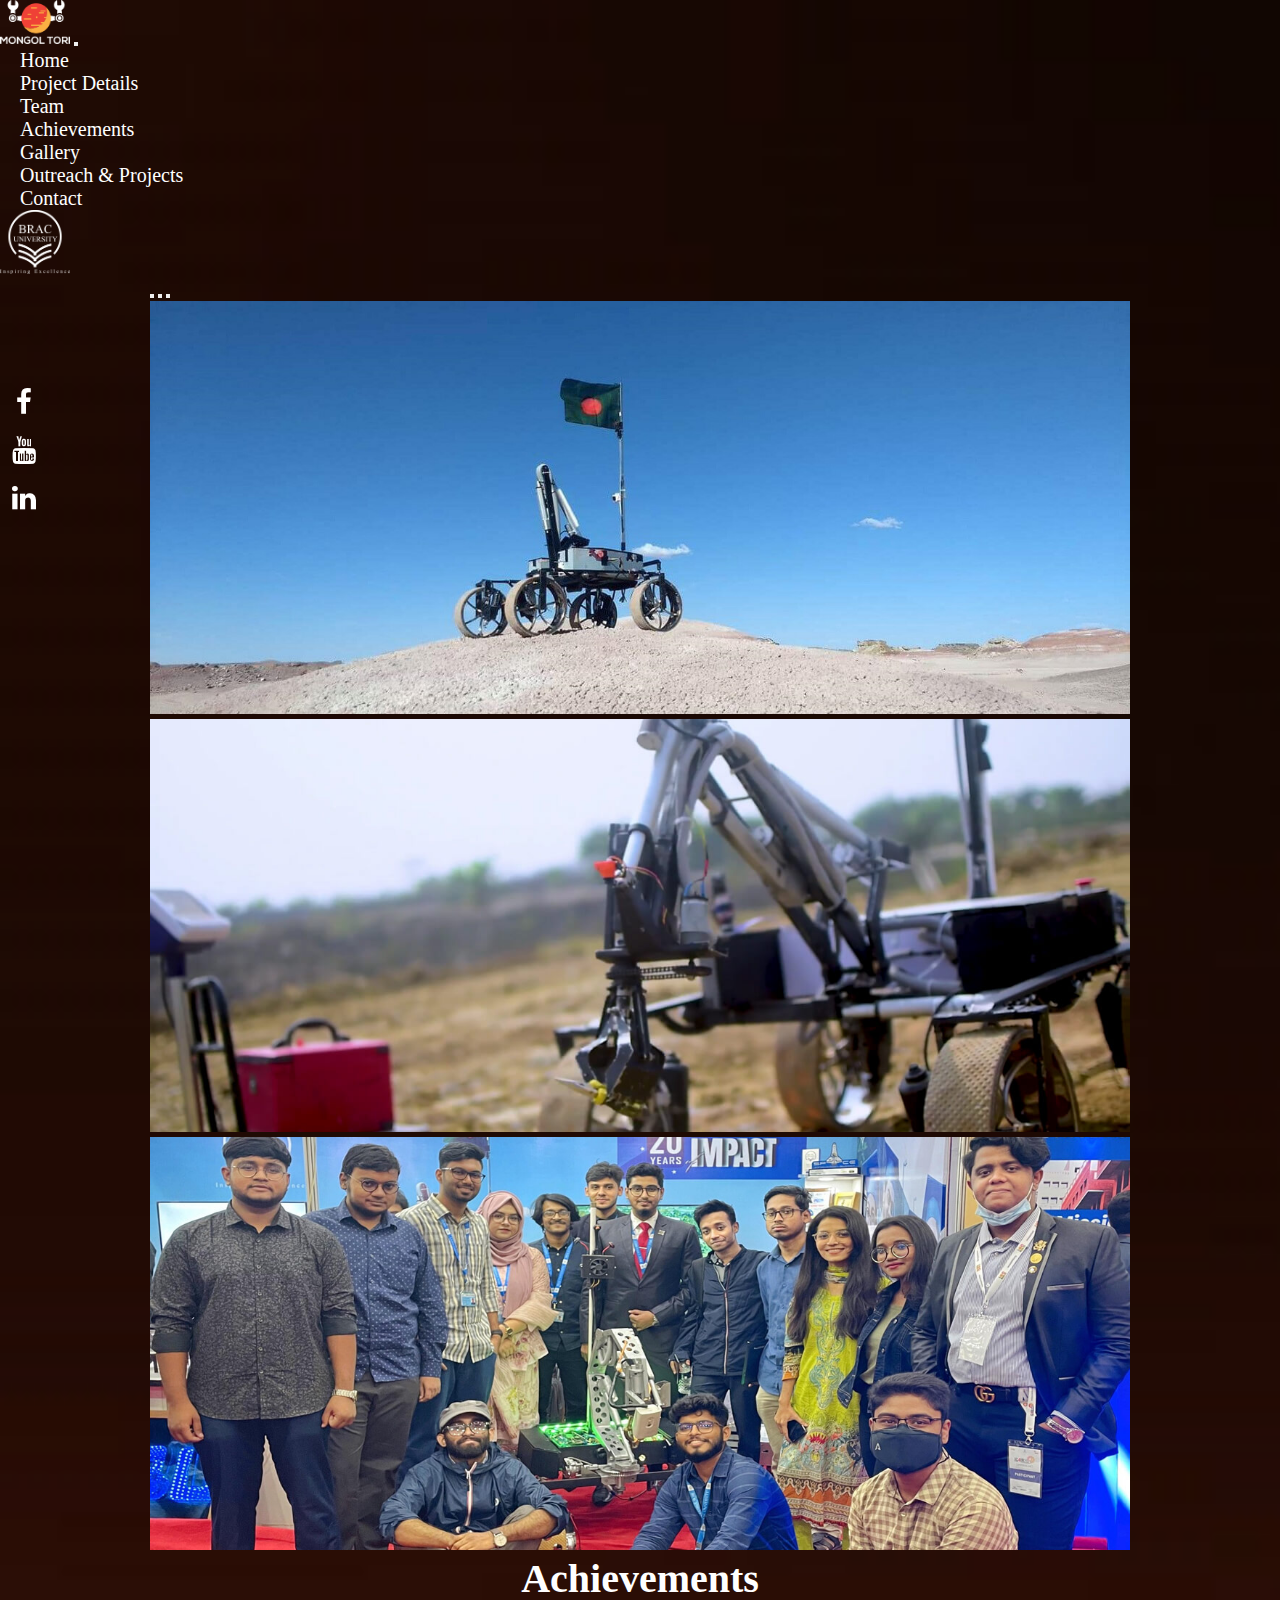
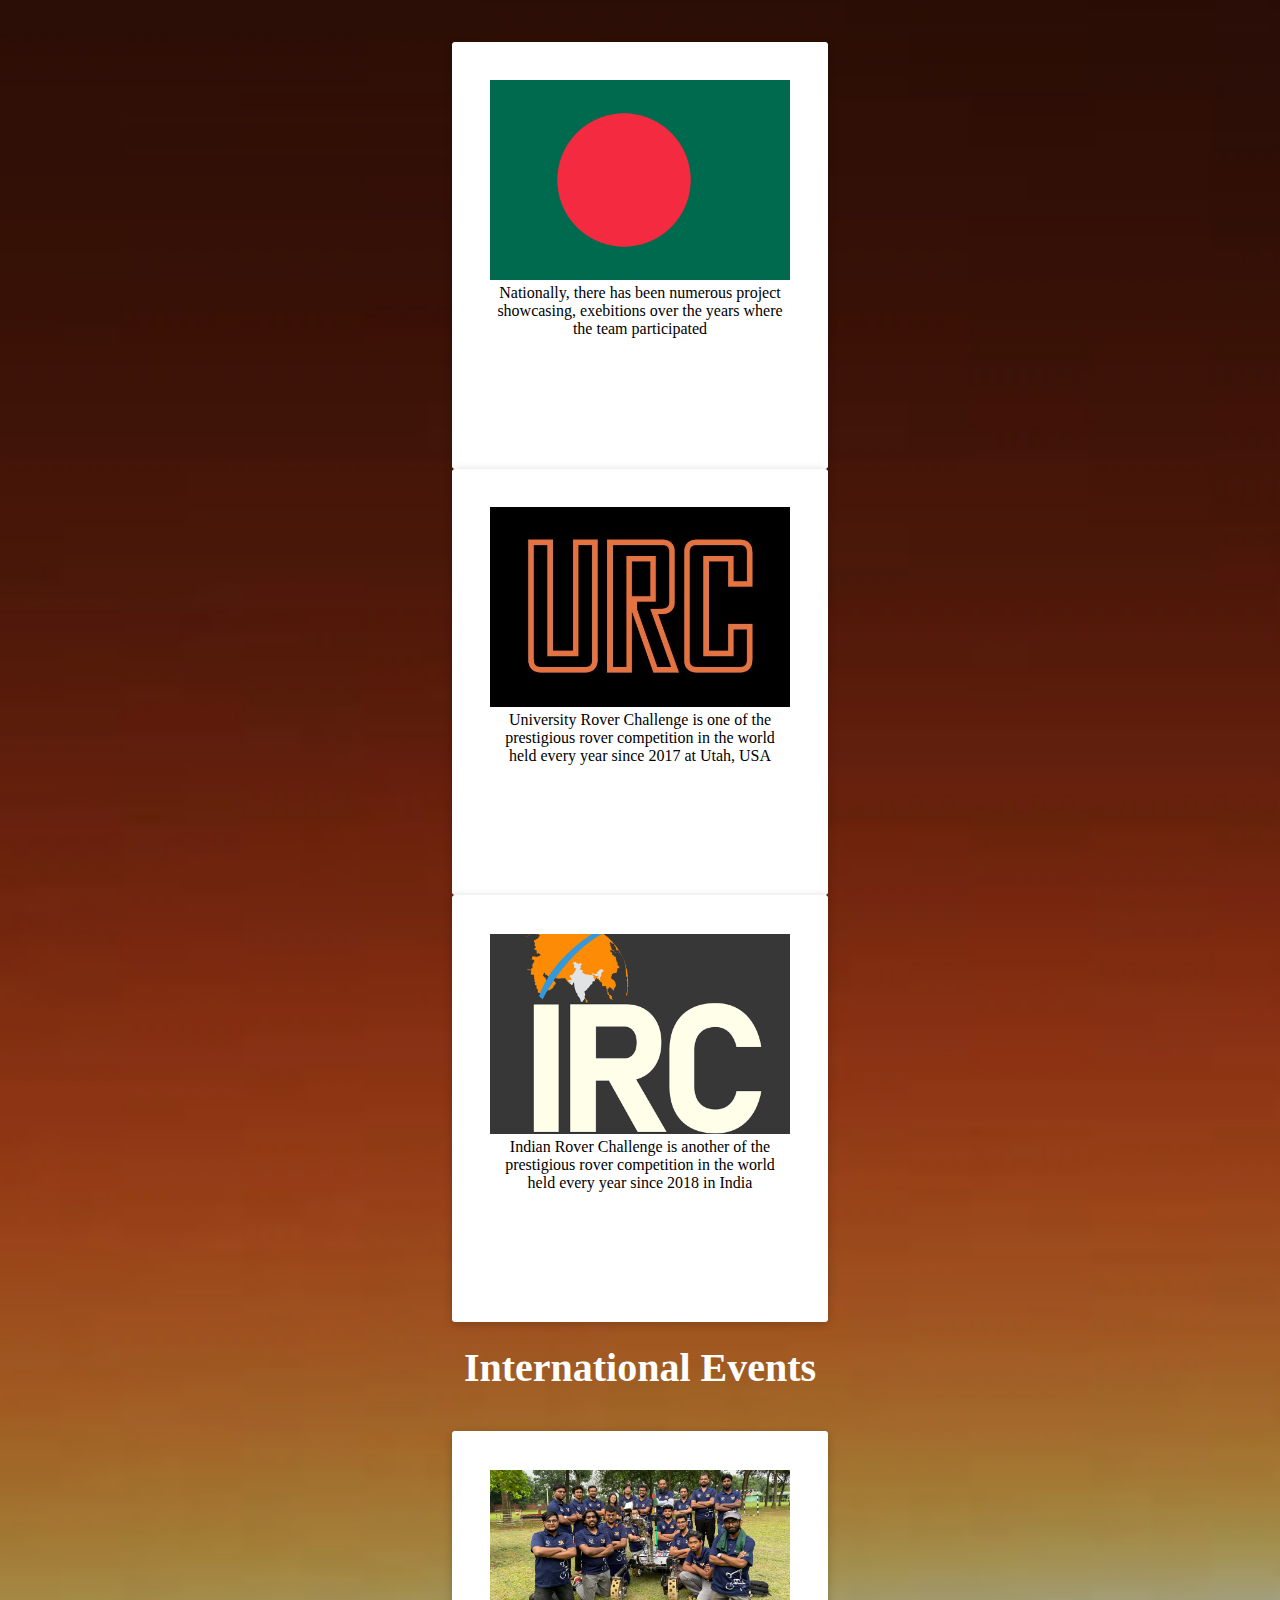
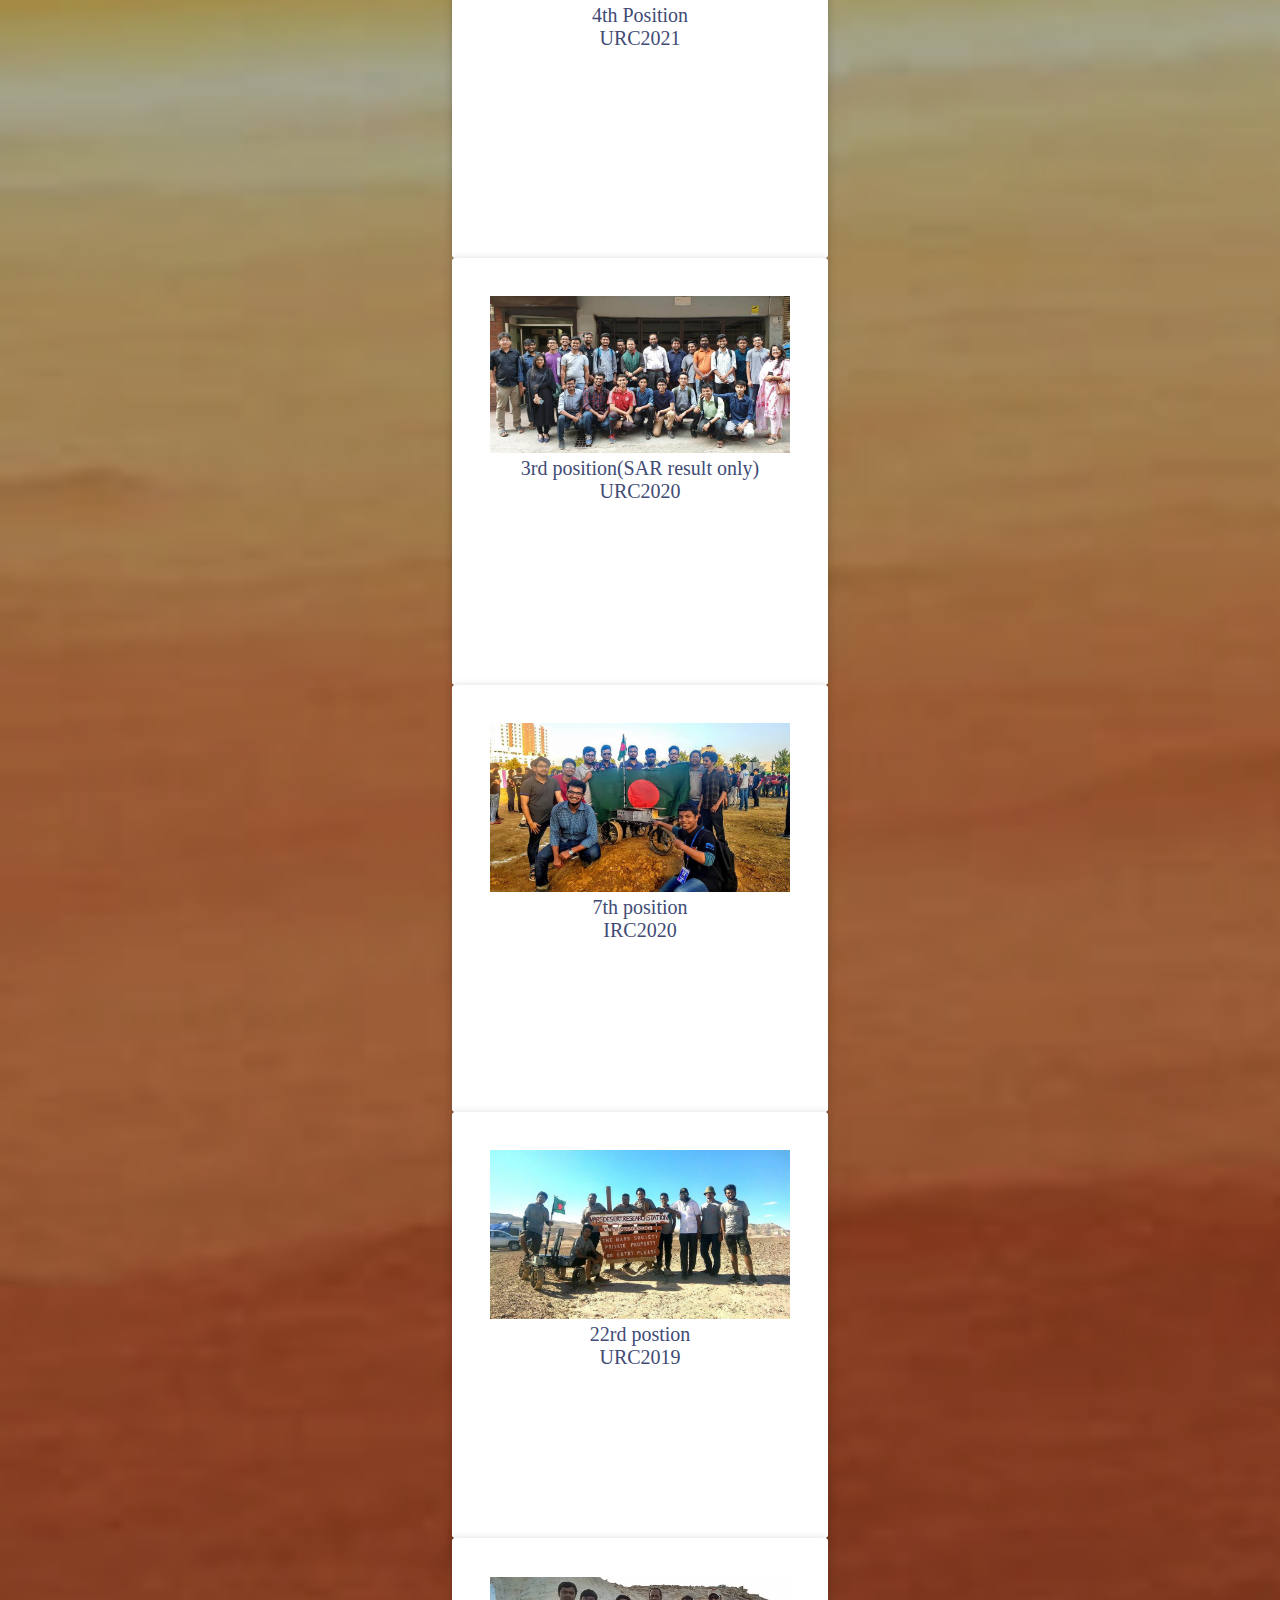
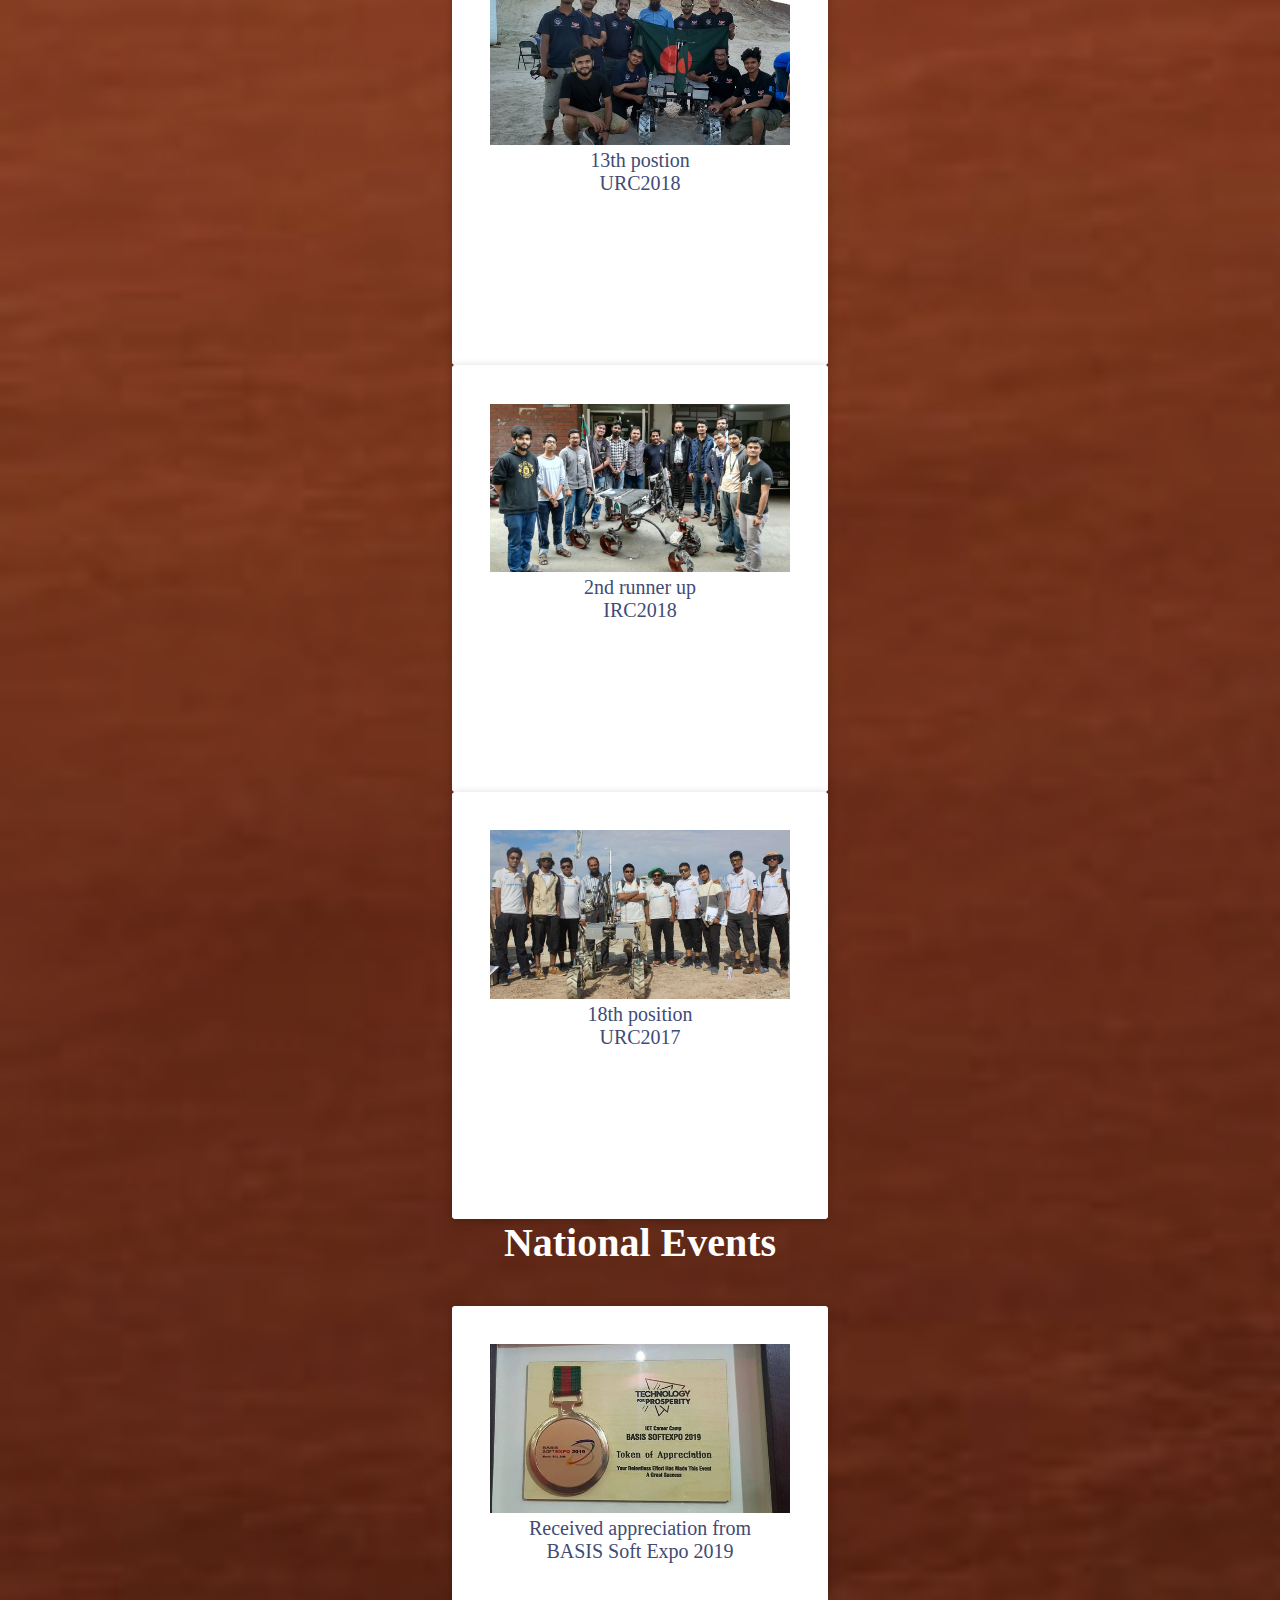
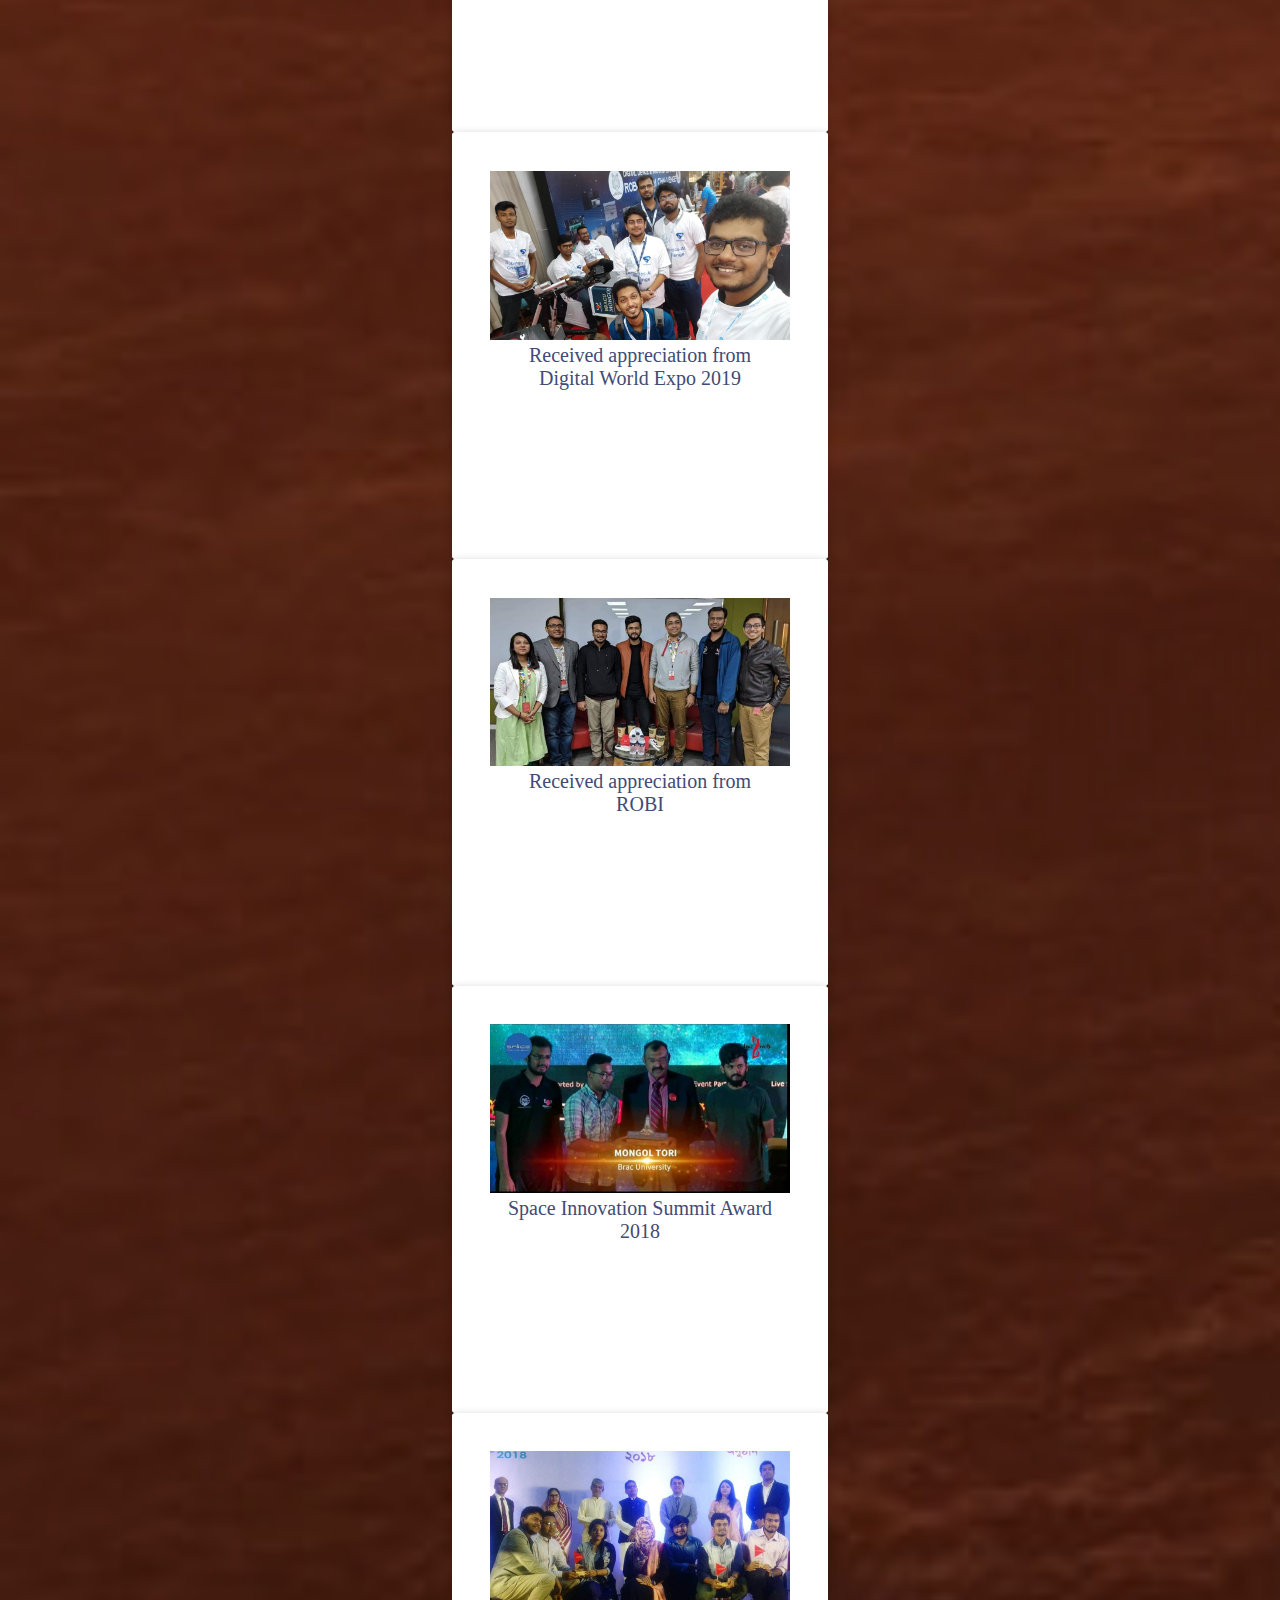
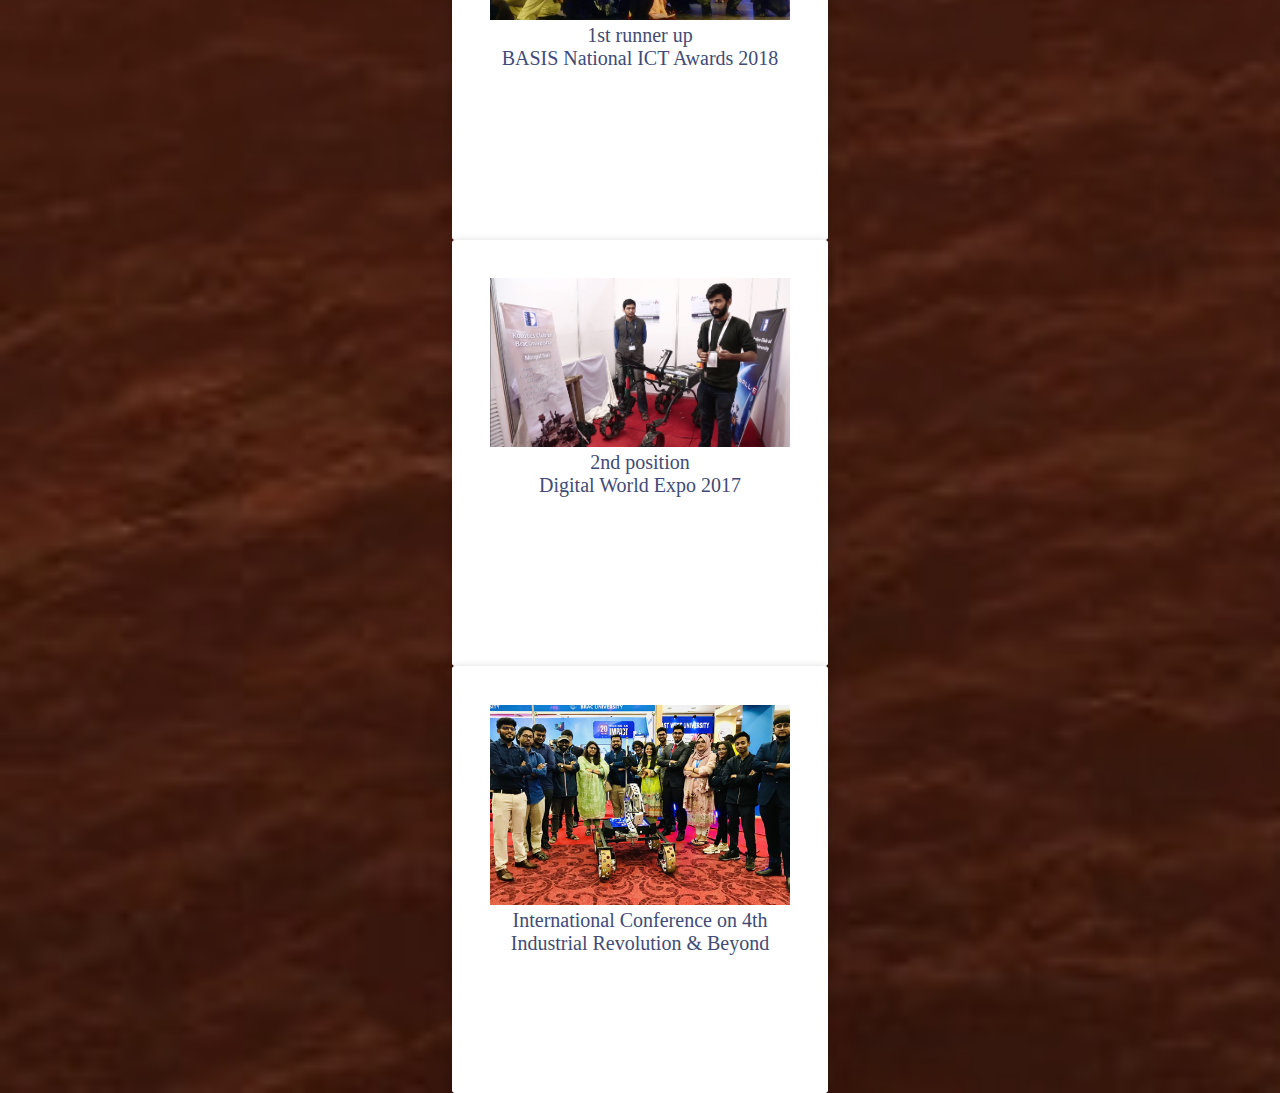
<file: Achivements.html>
<!DOCTYPE html>
<html lang="en">
<head>
    <meta charset="UTF-8">
    <meta http-equiv="X-UA-Compatible" content="IE=edge">
    <meta name="viewport" content="width=device-width, initial-scale=1.0">
    <link rel="icon" href="images/logo.jpg" type="image/png">
    <link rel="stylesheet" href="https://cdnjs.cloudflare.com/ajax/libs/font-awesome/4.7.0/css/font-awesome.min.css">
    <link href="https://cdn.jsdelivr.net/npm/bootstrap@5.1.3/dist/css/bootstrap.min.css" rel="stylesheet" integrity="sha384-1BmE4kWBq78iYhFldvKuhfTAU6auU8tT94WrHftjDbrCEXSU1oBoqyl2QvZ6jIW3" crossorigin="anonymous">
    <link rel="stylesheet" href="css/style.css">

    <title>Bracu Mongol Tori</title>
</head>
<body>
    <div class="wow">

        <!-- Header Part -->



<header>
    <!--nav bar-->
      
    <nav class="navbar navbar-expand-lg navbar-light bg">
      <div class="container">
        <a class="navbar-brand" href="index.html"><img src="images/Mtlogo.png" width="70px"></a>
        <button class="navbar-toggler" type="button" data-bs-toggle="collapse" data-bs-target="#navbarSupportedContent" aria-controls="navbarSupportedContent" aria-expanded="false" aria-label="Toggle navigation">
          <span class="navbar-toggler-icon"></span>
        </button>
        <div class="collapse navbar-collapse" id="navbarSupportedContent">
          <ul class="mx-auto navbar-nav me-auto mb-2 mb-lg-0">
              <li class="nav-item">
                  <a class="nav-link" href="index.html">Home</a>
              </li>
              <li class="nav-item">
                <a class="nav-link" href="project.html">Project Details</a>
              </li>
            <li class="nav-item">
              <a class="nav-link" href="team.html">Team</a>
            </li>
            <li class="nav-item">
              <a class="nav-link" href="Achivements.html">Achievements</a>
            </li>
            <li class="nav-item">
              <a class="nav-link" href="gallery.html">Gallery</a>
            </li>
            <li class="nav-item">
              <a class="nav-link" href="outreach.html">Outreach & Projects</a>
            </li>
            
            <li class="nav-item">
              <a class="nav-link" href="contact.html">Contact</a>
            </li>


          </ul>

        </div>
        <a class="navbar-brand d-lg-block d-none" href="#"><img src="images/bracu_logo - White.png" width="70px"></a>
      </div>
    </nav>
    </header>    

   </section>

   <section class="social">
    <ul id="floating-share-buttons">
      <li><a href="https://www.facebook.com/bracumongoltori" class="share-facebook"><i class="fa fa-facebook fa-2x" aria-hidden="true"></i></a></li>
      <li><a href="https://www.youtube.com/channel/UCc2N93zxSEi8roo1JZ_YVZg" class="share-youtube"><i class="fa fa-youtube fa-2x" aria-hidden="true"></i></a></li>
      <li><a href="https://www.linkedin.com/company/bracu-mongol-tori/" class="share-linkedin"><i class="fa fa-linkedin fa-2x" aria-hidden="true"></i></a></li>
      
    </ul>
  </section>









    <section class="Achievements">
      <div id="carouselExampleIndicators" class="carousel slide" data-bs-ride="carousel">
        <div class="carousel-indicators">
          <button type="button" data-bs-target="#carouselExampleIndicators" data-bs-slide-to="0" class="active" aria-current="true" aria-label="Slide 1"></button>
          <button type="button" data-bs-target="#carouselExampleIndicators" data-bs-slide-to="1" aria-label="Slide 2"></button>
          <button type="button" data-bs-target="#carouselExampleIndicators" data-bs-slide-to="2" aria-label="Slide 3"></button>
        </div>
        <div class="carousel-inner">
          <div class="carousel-item active">
            <img src="images/carouse2.jpg" class="d-block w-100" alt="Mongol tori">
          </div>
          <div class="carousel-item">
            <img src="images/carousel1.jpg" class="d-block w-100" alt="Mongol tori">
          </div>
          <div class="carousel-item">
            <img src="images/carouse4.jpg" class="d-block w-100" alt="Mongol tori">
          </div>
        </div>
       
      </div>
        
      </div>
    
    
    
    
    
    </section>

    
    <section class="event container mt-4">
        <div class="row">
          <h2 class="col-12 text-center p-3 heading" id="Achievements">Achievements</h2>
        </div>
        <div class="row mt-3">
          <div class="col-lg-4 col-md-4 col-sm-12">
            <div class="card h-100">
             
                <img src="images/National.png" class="card-img-top" alt="Bangladesh">
              
              <div class="card-body d-flex flex-column ">
                <p class="card-text">Nationally, there has been numerous project showcasing, exebitions over the years where the team participated</p>
              </div>
            </div>
          </div>
          <div class="col-lg-4 col-md-4 col-sm-12">
            <div class="card h-100">
              
                <img src="images/urc_logo.jpg" class="card-img-top" alt="URC">
              
              <div class="card-body d-flex flex-column ">
                <p class="card-text text-justify">University Rover Challenge is one of the prestigious rover competition in the world held every year since 2017 at Utah, USA</p>
              </div>
            </div>
          </div>
          <div class="col-lg-4 col-md-4 col-sm-12">
            <div class="card h-100">
              
                <img src="images/irc_logo.png" class="card-img-top" alt="IRC">
              
              <div class="card-body d-flex flex-column ">
                <p class="card-text text-justify">Indian Rover Challenge is another of the prestigious rover competition in the world held every year since 2018 in India</p>
              </div>
            </div>
          </div>
        </div>
        
        <!--urc-->  
        &nbsp &nbsp
        <section id="urc">
          <div class="row">
            <h2 class="col-12 text-center p-3 heading">International Events</h2>
            <center>
            <div class="col-lg-4 col-md-4 col-sm-6 mb-3">
              <div class="card h-100"> 
                
                  <img src="images/2021.jpg" class="card-img-top" alt="...">
                
                <div class="card-body d-flex flex-column ">
                  <h5 class="card-title text-center">4th Position<br>URC2021</h5>
                </div>
              </div>
            </div>
          </center>
          </div>
          <div class="row mt-3">
           
            <div class="col-lg-4 col-md-4 col-sm-6 mb-3">
              <div class="card h-100">
                
                  <img src="images/2020.jpg" class="card-img-top" alt="2020">
                
                <div class="card-body d-flex flex-column ">
                  <h5 class="card-title text-center">3rd position(SAR result only)<br>URC2020</h5>
                </div>
              </div>
            </div>
            
            <div class="col-lg-4 col-md-4 col-sm-6 mb-3">
              <div class="card h-100">
                
                  <img src="images/irc2020_7th.jpg" class="card-img-top" alt="IRC">
                
                <div class="card-body d-flex flex-column ">
                  <h5 class="card-title text-center">7th position<br>IRC2020</h5>
                </div>
              </div>
            </div>
            
            <div class="col-lg-4 col-md-4 col-sm-6 mb-3">
              <div class="card h-100">
                
                  <img src="images/mt_urc2019.jpg" class="card-img-top" alt="URC">
                
                <div class="card-body d-flex flex-column ">
                  <h5 class="card-title text-center">22rd postion<br>URC2019</h5>
                </div>
              </div>
            </div>
            
            <div class="col-lg-4 col-md-4 col-sm-6 mb-3">
              <div class="card h-100">
                
                  <img src="images/mt_urc2018.png" class="card-img-top" alt="URC2018">
                
                <div class="card-body d-flex flex-column ">
                  <h5 class="card-title text-center">13th postion<br>URC2018</h5>
                </div>
              </div>
            </div>
            
            <div class="col-lg-4 col-md-4 col-sm-6 mb-3">
              <div class="card h-100">
                
                  <img src="images/mt_irc2018.jpg" class="card-img-top" alt="IRC 2018">
                
                <div class="card-body d-flex flex-column ">
                  <h5 class="card-title text-center">2nd runner up<br>IRC2018</h5>
                </div>
              </div>
            </div>
  
          <div class="col-lg-4 col-md-4 col-sm-6 mb-3">
              <div class="card h-100">
                
                  <img src="images/mt_urc2017.jpg" class="card-img-top" alt="URC 2017">
                
                <div class="card-body d-flex flex-column ">
                  <h5 class="card-title text-center">18th position<br>URC2017</h5>
                </div>
              </div>
            </div>
          </div>
        </section> 
        
        <!--national-->
        <section id="national" class="mt-5" >
          <div class="row">
            <h2 class="col-12 text-center p-3 heading">National Events</h2>
          </div>
          <div class="row mt-3">
            
            <div class="col-lg-4 col-md-4 col-sm-6 mb-3">
              <div class="card h-100">
               
                  <img src="images/mt_national_basisEx.jpg" class="card-img-top" alt="Bangladesh">
                
                <div class="card-body d-flex flex-column ">
                  <h5 class="card-title text-center">Received appreciation from<br>BASIS Soft Expo 2019</h5>
                </div>
              </div>
            </div>
            <div class="col-lg-4 col-md-4 col-sm-6 mb-3">
              <div class="card h-100">
                
                  <img src="images/mt_national_digialEx.jpg" class="card-img-top" alt="Digital">
                
                <div class="card-body d-flex flex-column ">
                  <h5 class="card-title text-center">Received appreciation from<br>Digital World Expo 2019</h5>
                </div>
              </div>
            </div>
            <div class="col-lg-4 col-md-4 col-sm-6 mb-3">
              <div class="card h-100">
                
                  <img src="images/mt_national_robi.jpg" class="card-img-top" alt="Robi">
                
                <div class="card-body d-flex flex-column ">
                  <h5 class="card-title text-center">Received appreciation from<br>ROBI</h5>
                </div>
              </div>
            </div>
            <div class="col-lg-4 col-md-4 col-sm-6 mb-3">
              <div class="card h-100">
                
                  <img src="images/mt_national_space.jpg" class="card-img-top" alt="Space">
                
                <div class="card-body d-flex flex-column ">
                  <h5 class="card-title text-center">Space Innovation Summit Award 2018</h5>
                </div>
              </div>
            </div>
             <div class="col-lg-4 col-md-4 col-sm-6 mb-3">
              <div class="card h-100">
               
                  <img src="images/mt_national_basis.jpg" class="card-img-top" alt="Natonal">
                
                <div class="card-body d-flex flex-column ">
                  <h5 class="card-title text-center">1st runner up<br>BASIS National ICT Awards 2018</h5>
                </div>
              </div>
            </div>
            <div class="col-lg-4 col-md-4 col-sm-6 mb-3">
              <div class="card h-100">
                
                  <img src="images/mt_digital17.png" class="card-img-top" alt="mt_digital">
                
                <div class="card-body d-flex flex-column ">
                  <h5 class="card-title text-center">2nd position<br>Digital World Expo 2017</h5>
                </div>
              </div>
            </div>
          </div>
          <center>
          <div class="col-lg-4 col-md-4 col-sm-6 mb-3">
            <div class="card h-100">
              
                <img src="images/gallery6.jpg" class="card-img-top" alt="IC4IRB">
              
              <div class="card-body d-flex flex-column ">
                <h5 class="card-title text-center">International Conference on 4th Industrial Revolution & Beyond</h5>
              </center>
              </div>
            </div>
          </div>
        </div>
        </div>
        </section>  

        <!--footer-->
            
        <section class="footer">
         
        
        </div>
        
        
        
        </section>








        
      

          <script src="https://cdn.jsdelivr.net/npm/@popperjs/core@2.10.2/dist/umd/popper.min.js" integrity="sha384-7+zCNj/IqJ95wo16oMtfsKbZ9ccEh31eOz1HGyDuCQ6wgnyJNSYdrPa03rtR1zdB" crossorigin="anonymous"></script>
          <script src="https://cdn.jsdelivr.net/npm/bootstrap@5.1.3/dist/js/bootstrap.min.js" integrity="sha384-QJHtvGhmr9XOIpI6YVutG+2QOK9T+ZnN4kzFN1RtK3zEFEIsxhlmWl5/YESvpZ13" crossorigin="anonymous"></script>
<script src="js/myscript.js"></script>
</body>
</html>
</file>
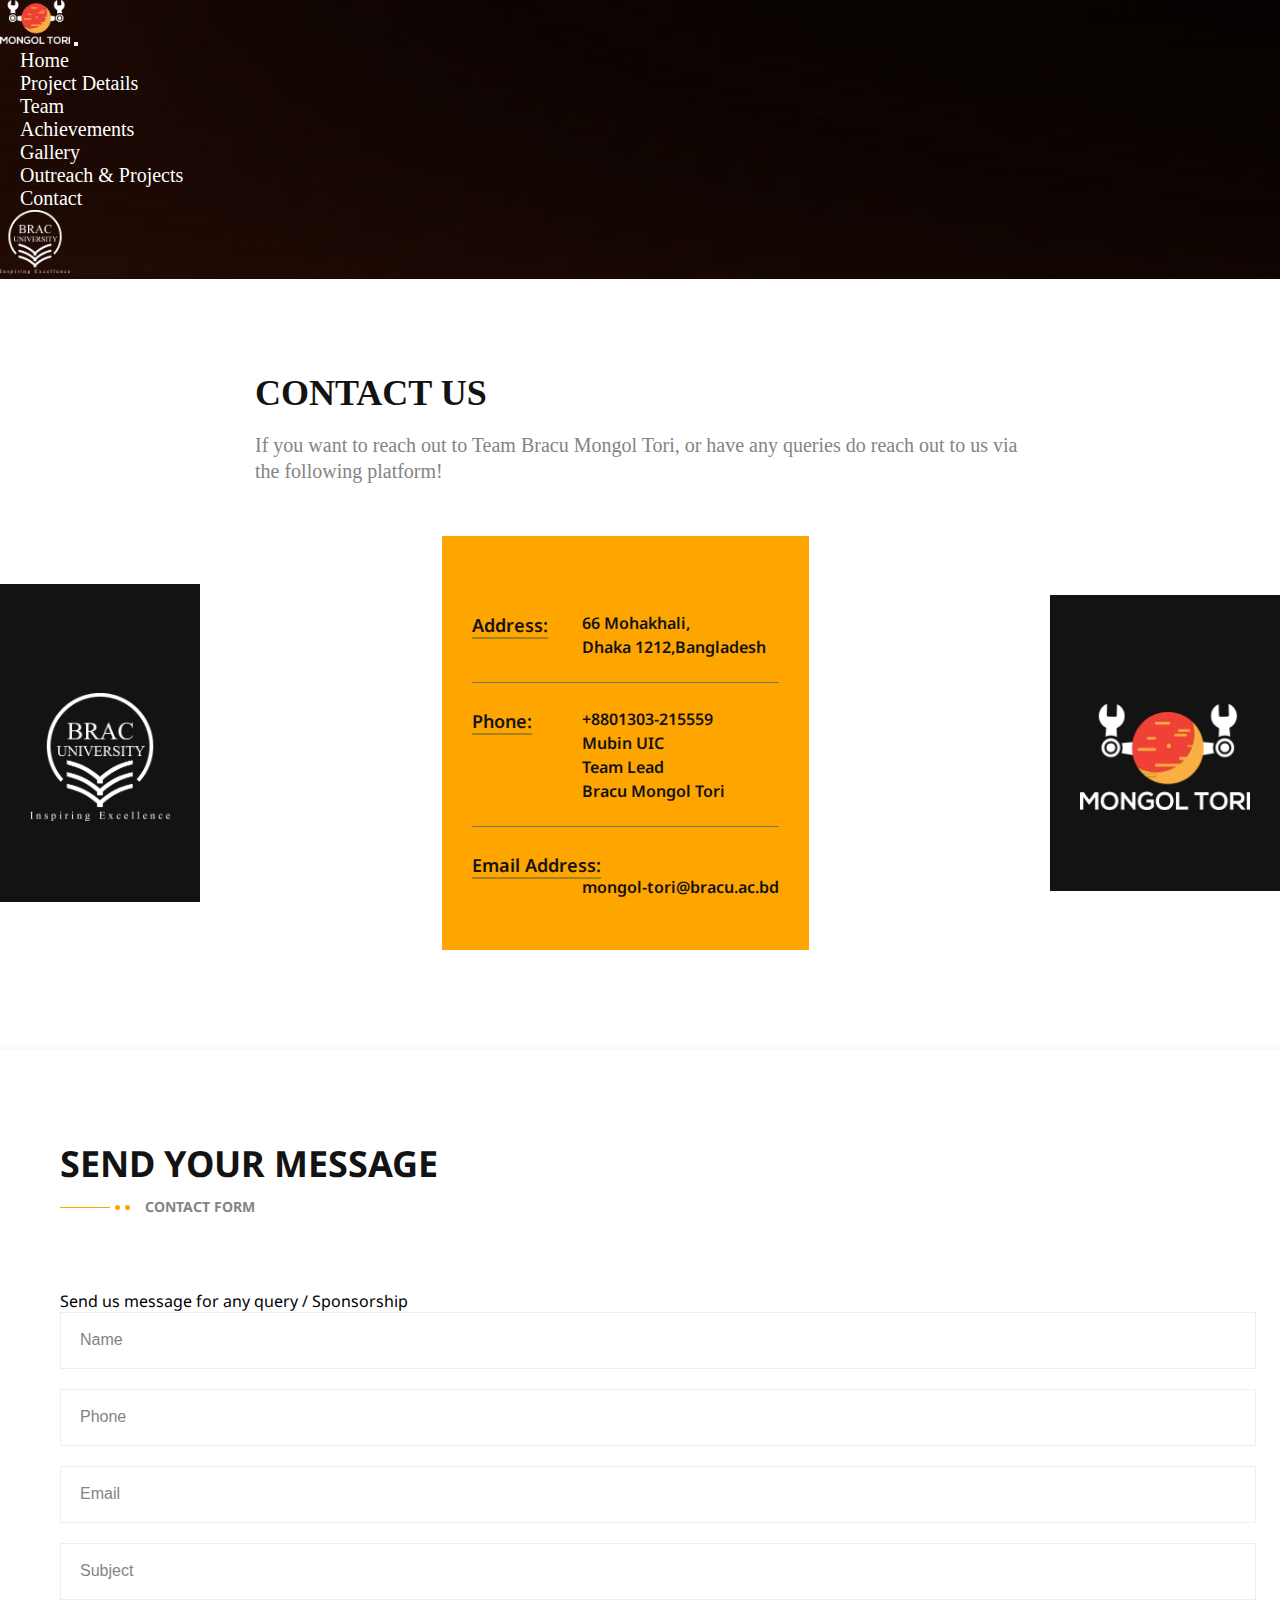
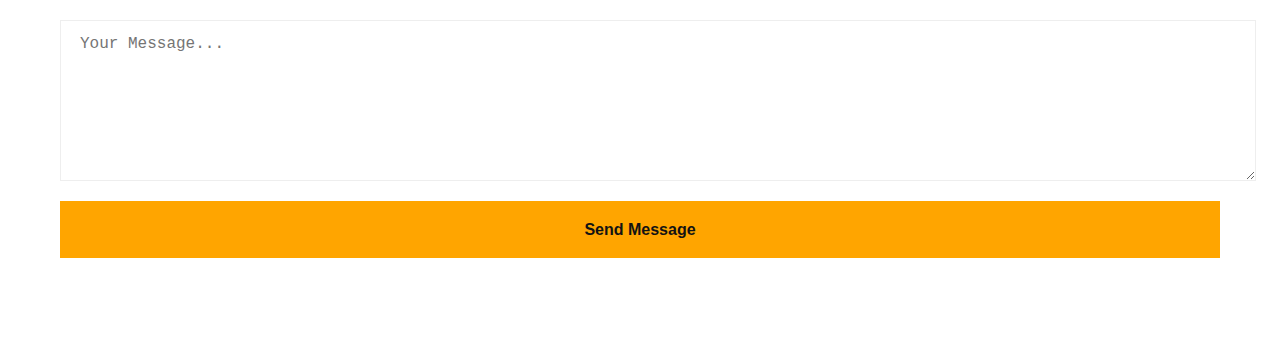
<file: contact.html>
<!DOCTYPE html>
<html lang="en">
<head>
    <meta charset="UTF-8">
    <meta http-equiv="X-UA-Compatible" content="IE=edge">
    <meta name="viewport" content="width=device-width, initial-scale=1.0">
    <link rel="icon" href="images/logo.jpg" type="image/png">
    

    <link href="https://cdn.jsdelivr.net/npm/bootstrap@5.1.3/dist/css/bootstrap.min.css" rel="stylesheet" integrity="sha384-1BmE4kWBq78iYhFldvKuhfTAU6auU8tT94WrHftjDbrCEXSU1oBoqyl2QvZ6jIW3" crossorigin="anonymous">
    <link rel="stylesheet" href="https://cdnjs.cloudflare.com/ajax/libs/font-awesome/4.7.0/css/font-awesome.min.css">
    <link rel="stylesheet" href="css/owl.carousel.min.css">
    <link rel="stylesheet" href="css/owl.theme.default.min.css">
    <link rel="stylesheet" href="css/owl.theme.green.min.css">


    <link rel="stylesheet" href="css/style.css">

    <title>Bracu Mongol Tori</title>
</head>
<body>
    <div class="wow">

        <!-- Header Part -->






<header>
    <!--nav bar-->
      
    
    
    
    <section class="navv">
  
    <nav class="navbar navbar-expand-lg navbar-light bg-black">
      <div class="container">
        <a class="navbar-brand" href="index.html"><img src="images/Mtlogo.png" width="70px"></a>
        <button class="navbar-toggler" type="button" data-bs-toggle="collapse" data-bs-target="#navbarSupportedContent" aria-controls="navbarSupportedContent" aria-expanded="false" aria-label="Toggle navigation">
          <span class="navbar-toggler-icon"></span>
        </button>
        <div class="collapse navbar-collapse" id="navbarSupportedContent">
          <ul class="mx-auto navbar-nav me-auto mb-2 mb-lg-0">
              <li class="nav-item">
                  <a class="nav-link" href="index.html">Home</a>
              </li>
              <li class="nav-item">
                <a class="nav-link" href="project.html">Project Details</a>
              </li>
            <li class="nav-item">
              <a class="nav-link" href="team.html">Team</a>
            </li>
            <li class="nav-item">
              <a class="nav-link" href="Achivements.html">Achievements</a>
            </li>
            <li class="nav-item">
              <a class="nav-link" href="gallery.html">Gallery</a>
            </li>
            <li class="nav-item">
              <a class="nav-link" href="outreach.html">Outreach & Projects</a>
            </li>
                      <li class="nav-item">
              <a class="nav-link" href="contact.html">Contact</a>
            </li>


          </ul>

        </div>
        <a class="navbar-brand d-lg-block d-none" href="https://www.bracu.ac.bd/"><img src="images/bracu_logo - White.png" width="70px"></a>
      </div>
    </nav>



    </section>

</header>






<section class="contact-address-area">
    <div class="container">
        <div class="sec-title-style1 text-center max-width">
            <div class="title">Contact Us</div>
           
            <div class="bottom-text">
                <p>If you want to reach out to Team Bracu Mongol Tori, or have any queries do reach out to us via the following platform!</p>
            </div>
        </div>
                <div class="contact-address-box row">
                    <!--Start Single Contact Address Box-->
                    <div class="col-sm-4 single-contact-address-box text-center">
                        <div class="icon-holder">
                            <span class="icon-clock-1">
                                <span class="path1"></span><span class="path2"></span><span class="path3"></span><span class="path4"></span><span class="path5"></span><span class="path6"></span><span class="path7"></span><span class="path8"></span><span class="path9"></span><span class="path10"></span><span class="path11"></span><span class="path12"></span><span class="path13"></span><span class="path14"></span><span class="path15"></span><span class="path16"></span><span class="path17"></span><span class="path18"></span><span class="path19"></span><span class="path20"></span>
                            </span>
                        </div>
                        
                        <img src="images/bracu_logo - White.png" width="140">
                       
                    </div>
                    <!--End Single Contact Address Box-->
                    <!--Start Single Contact Address Box-->
                    <div class="col-sm-4 single-contact-address-box main-branch">
                        <br>
                        <div class="inner">
                            <ul>
                                <li>
                                    <div class="title">
                                        <h4>Address:</h4>
                                    </div>
                                    <div class="text">
                                        <p>66 Mohakhali,<br> Dhaka 1212,Bangladesh
                                        </p>
                                    </div>
                                </li>
                                <li>
                                    <div class="title">
                                        <h4>Phone:</h4>
                                    </div>
                                    <div class="text">
                                        <p>+8801303-215559 <br> Mubin UIC <br> Team Lead <br>Bracu Mongol Tori</p>
                                    </div>
                                </li>
                                <li>
                                    <div class="title">
                                        <h4>Email address:</h4>
                                    </div>
                                    <div class="text">
                                        <p><br> mongol-tori@bracu.ac.bd</p>
                                    </div>
                                </li>
                            </ul>
                        </div>
                    </div>
                    <!--End Single Contact Address Box-->
                    <!--Start Single Contact Address Box-->
                    <div class="col-sm-4 single-contact-address-box text-center">
                        <div class="icon-holder">
                            <span class="icon-question-2">
                                <span class="path1"></span><span class="path2"></span><span class="path3"></span><span class="path4"></span>
                            </span>
                        </div>
                        <img src="images/Mtlogo.png" width="170">
                    </div>
                    <!--End Single Contact Address Box-->
        </div>
    </div>
</section>  
<!--End Contact Address Area-->  
 
<!--Start contact form area-->
<section class="contact-info-area">
    <div class="container">
        <div class="row">
            <div class="col-xl-12 col-lg-12 col-md-12 col-sm-12">
                <div class="contact-form">
                    <div class="row">
                        <div class="col-xl-12">
                            <div class="sec-title-style1 float-left">
                                <div class="title">Send Your Message</div>
                                <div class="text"><div class="decor-left"><span></span></div><p>Contact Form</p></div>
                            </div>
                            <div class="text-box float-right">
                                <p>Send us message for any query / Sponsorship </p>
                            </div>
                        </div> 
                    </div>   
                    <div class="inner-box">
                        <form id="contact-form" name="contact_form" class="default-form" action="inc/sendmail.php" method="post">
                            <div class="row">
                                <div class="col-xl-6 col-lg-12">
                                    <div class="row">
                                        <div class="col-xl-6">
                                            <div class="input-box">   
                                                <input type="text" name="form_name" value="" placeholder="Name" required="">
                                            </div> 
                                             <div class="input-box"> 
                                                <input type="text" name="form_phone" value="" placeholder="Phone">
                                            </div>
                                        </div>
                                        <div class="col-xl-6">
                                            <div class="input-box"> 
                                                <input type="email" name="form_email" value="" placeholder="Email" required="">
                                            </div>
                                            
                                        </div>  
                                    </div> 
                                    <div class="row">
                                         <div class="col-xl-12">
                                            <div class="input-box"> 
                                                <input type="text" name="form_subject" value="" placeholder="Subject">
                                            </div>     
                                        </div> 
                                    </div>   
                                </div>
                                <div class="col-xl-6 col-lg-12">
                                    <div class="input-box">    
                                        <textarea name="form_message" placeholder="Your Message..." required=""></textarea>
                                    </div>
                                    <div class="button-box">
                                        <input id="form_botcheck" name="form_botcheck" class="form-control" type="hidden" value="">
                                        <button type="submit" data-loading-text="Please wait...">Send Message<span class="flaticon-next"></span></button>    
                                    </div>         
                                </div> 
                            </div>
                        </form>
                    </div>
                </div>
            </div>
            
        </div>
    </div>
</section>
</file>
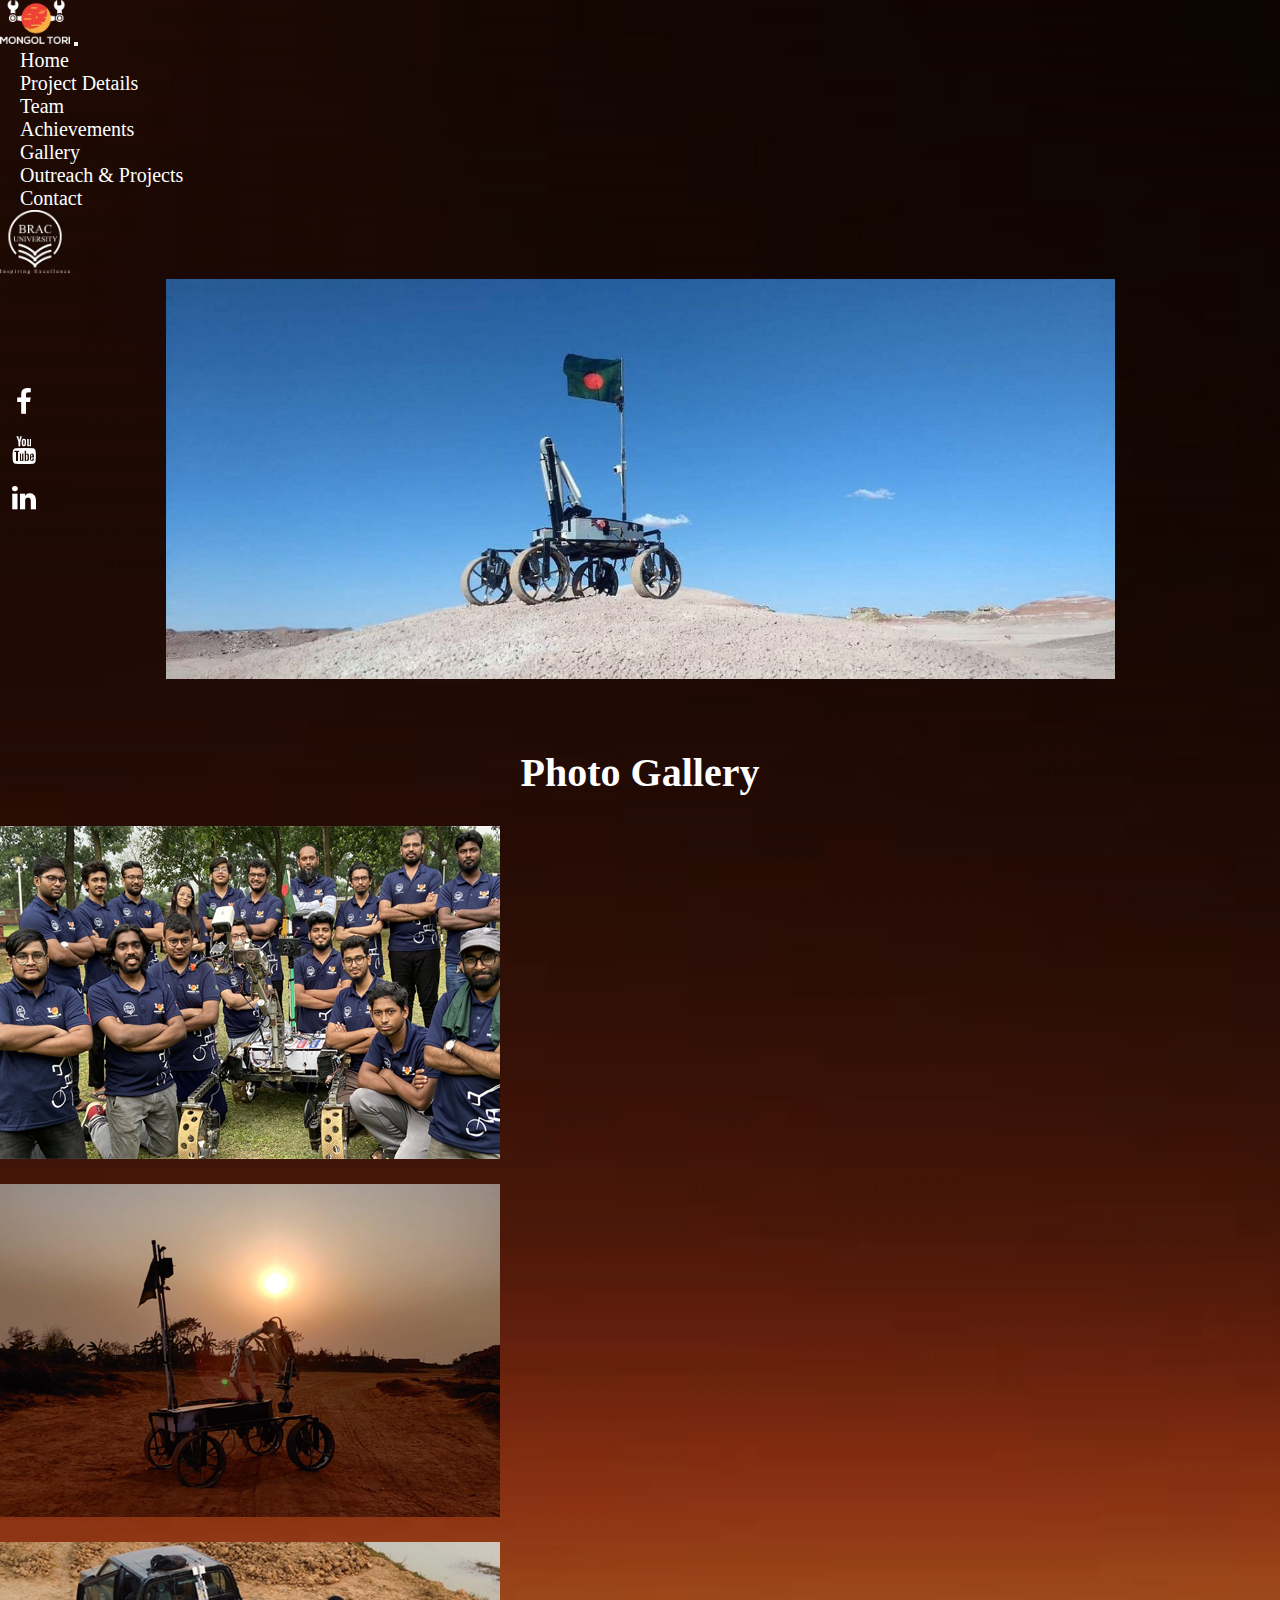
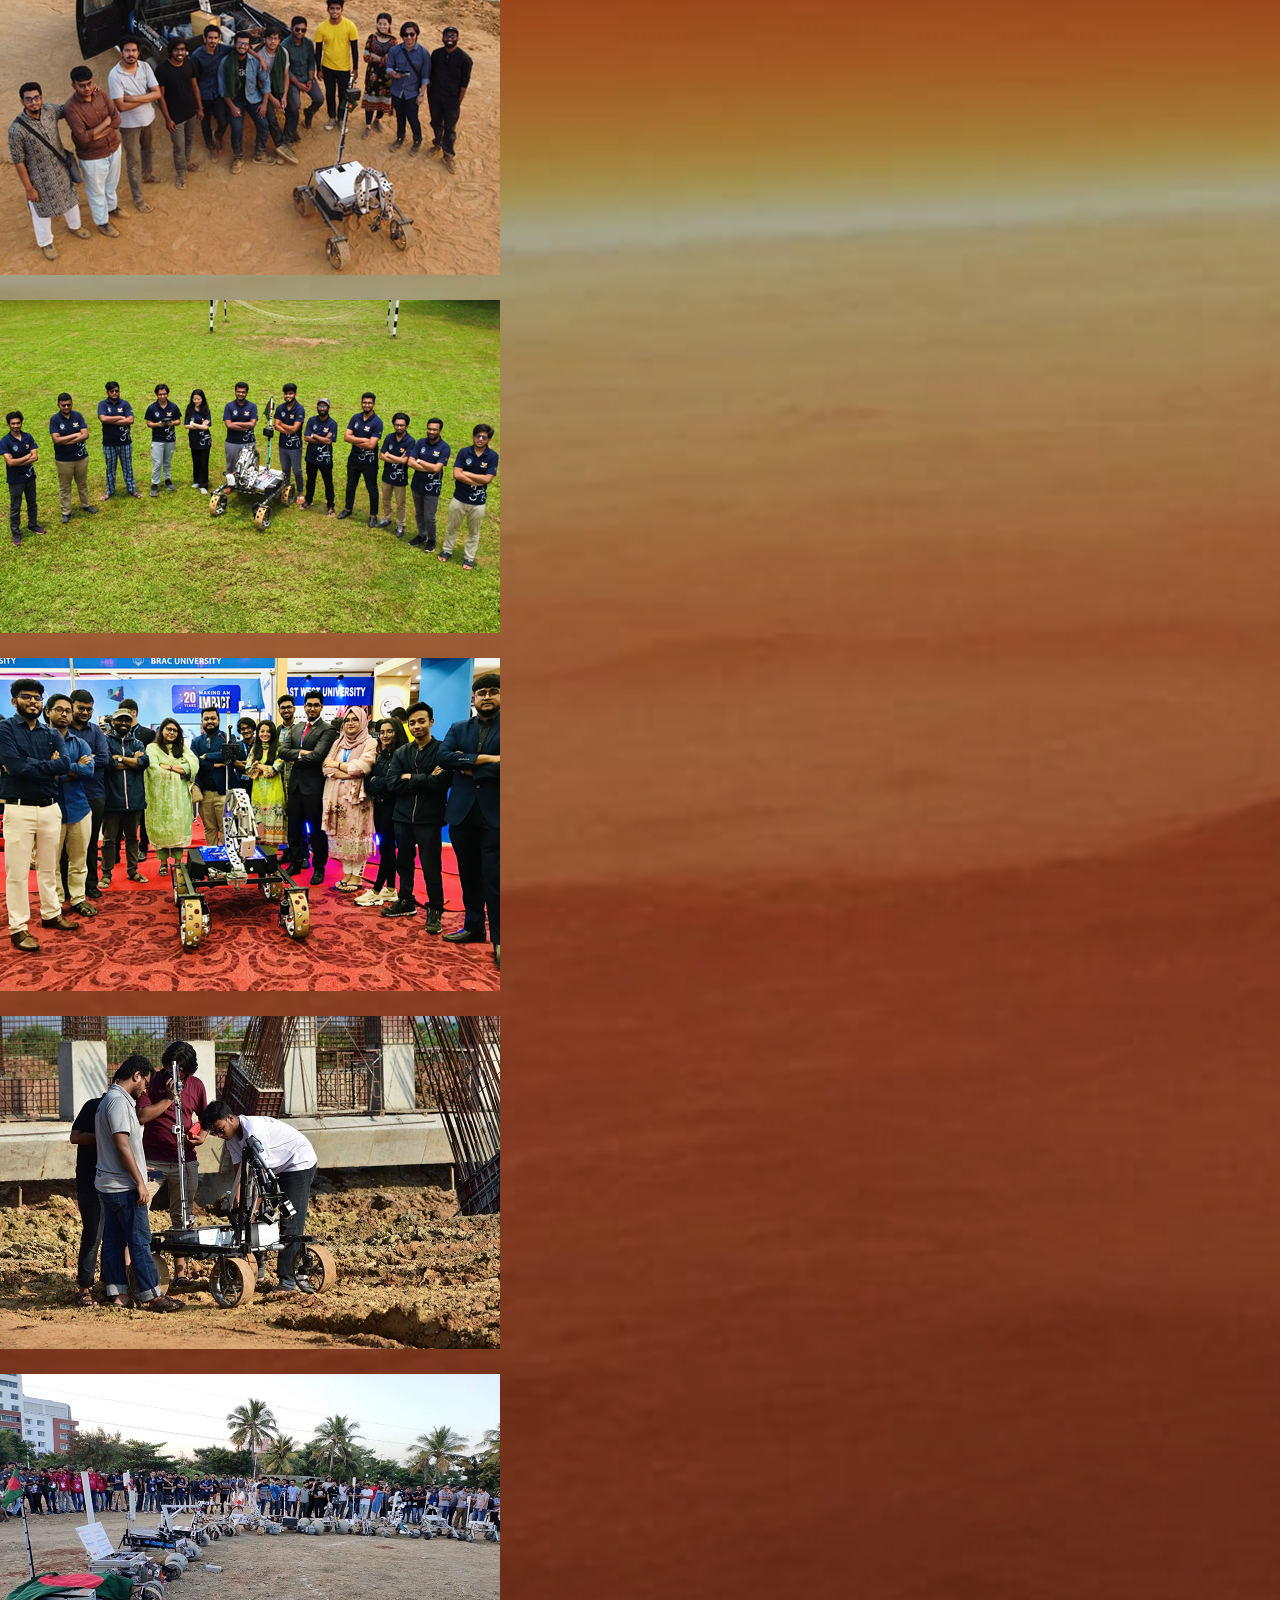
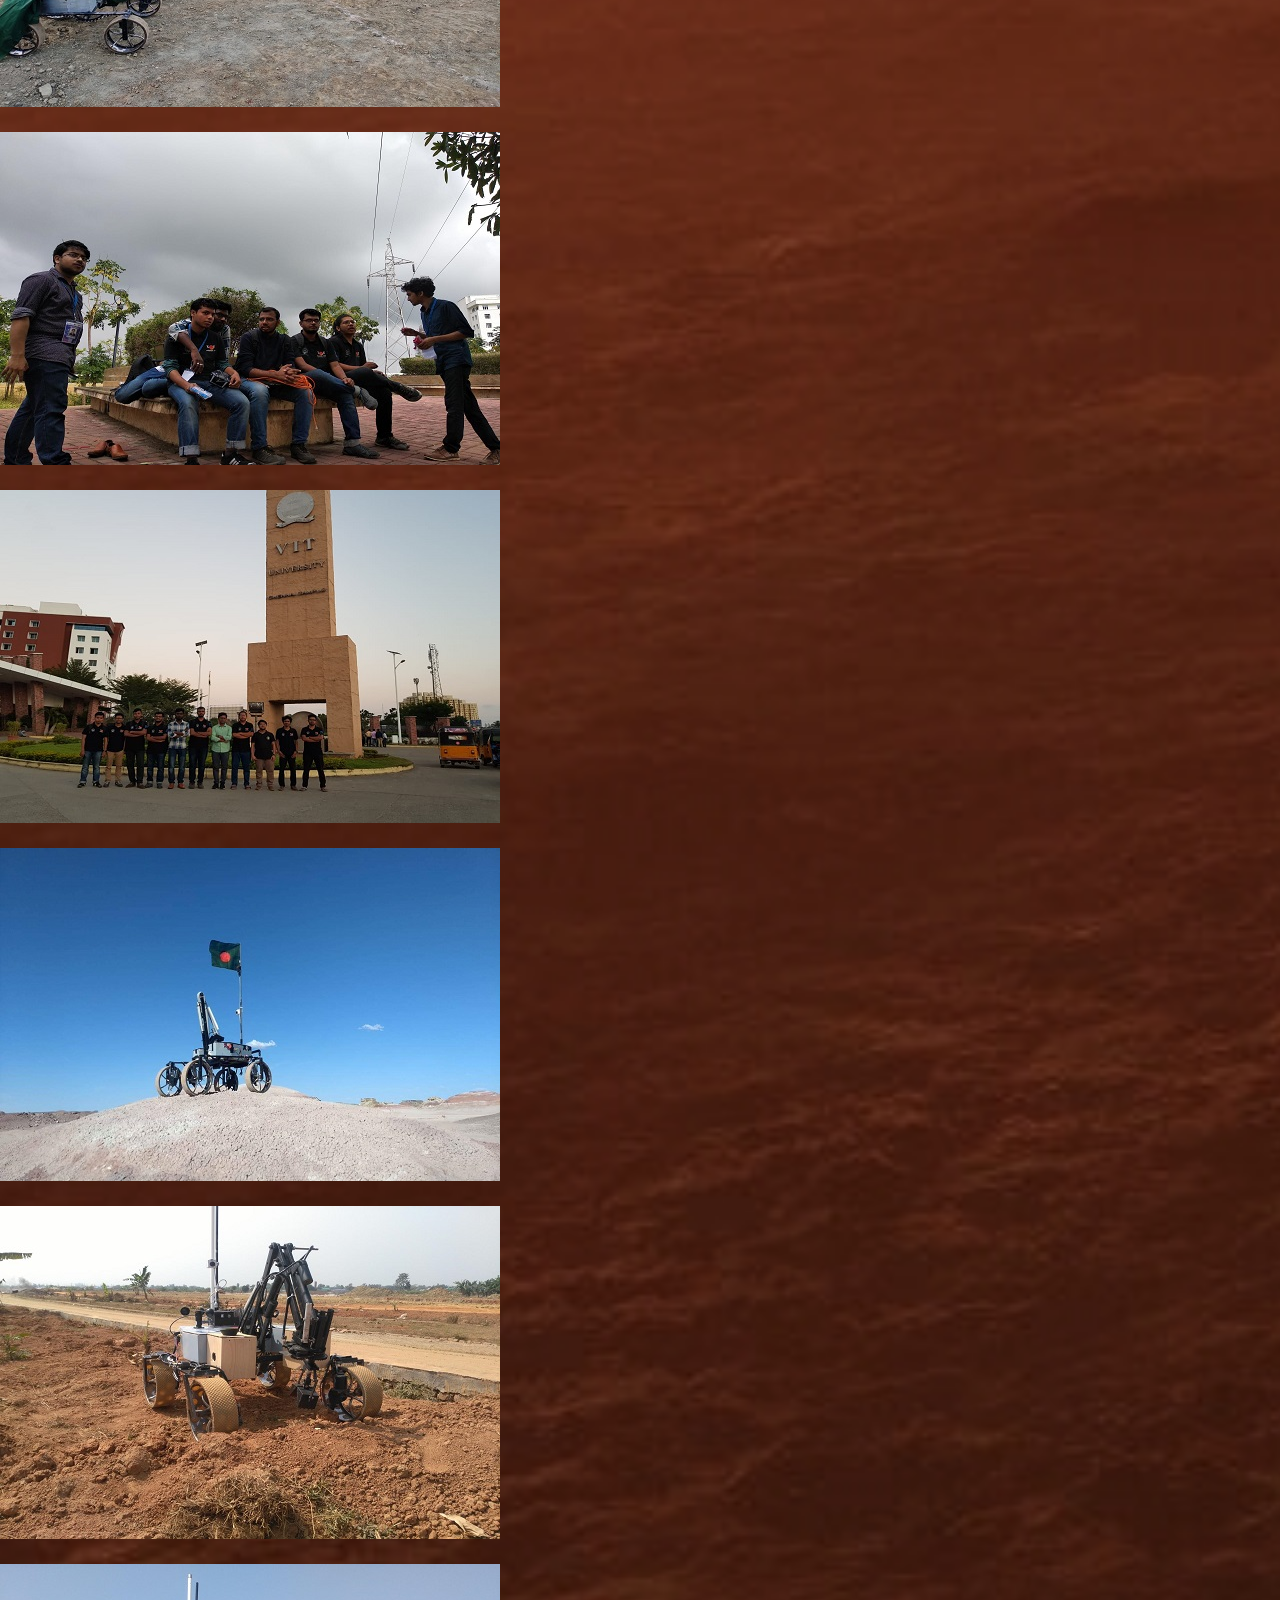
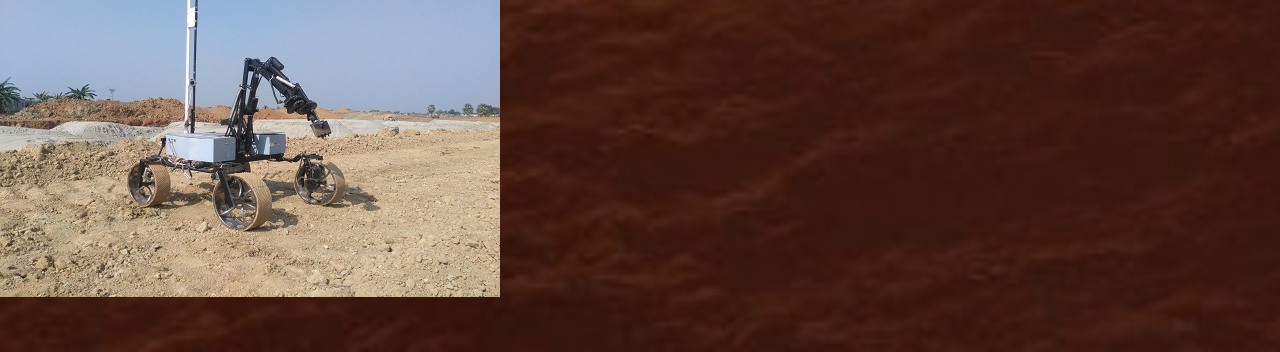
<file: gallery.html>
<!DOCTYPE html>
<html lang="en">
<head>
    <meta charset="UTF-8">
    <meta http-equiv="X-UA-Compatible" content="IE=edge">
    <meta name="viewport" content="width=device-width, initial-scale=1.0">
    <link rel="icon" href="images/logo.jpg" type="image/png">
    <link rel="stylesheet" href="https://cdnjs.cloudflare.com/ajax/libs/font-awesome/4.7.0/css/font-awesome.min.css">
    <link href="https://cdn.jsdelivr.net/npm/bootstrap@5.1.3/dist/css/bootstrap.min.css" rel="stylesheet" integrity="sha384-1BmE4kWBq78iYhFldvKuhfTAU6auU8tT94WrHftjDbrCEXSU1oBoqyl2QvZ6jIW3" crossorigin="anonymous">
    <link rel="stylesheet" href="css/style.css">

    <title>Bracu Mongol Tori</title>
</head>
<body>
    <div class="wow">

        <!-- Header Part -->



<header>
    <!--nav bar-->
      
    <nav class="navbar navbar-expand-lg navbar-light bg-Pantone">
      <div class="container">
        <a class="navbar-brand" href="index.html"><img src="images/Mtlogo.png" width="70px"></a>
        <button class="navbar-toggler" type="button" data-bs-toggle="collapse" data-bs-target="#navbarSupportedContent" aria-controls="navbarSupportedContent" aria-expanded="false" aria-label="Toggle navigation">
          <span class="navbar-toggler-icon"></span>
        </button>
        <div class="collapse navbar-collapse" id="navbarSupportedContent">
          <ul class="mx-auto navbar-nav me-auto mb-2 mb-lg-0">
              <li class="nav-item">
                  <a class="nav-link" href="index.html">Home</a>
              </li>
              <li class="nav-item">
                <a class="nav-link" href="project.html">Project Details</a>
              </li>
            <li class="nav-item">
              <a class="nav-link" href="team.html">Team</a>
            </li>
            <li class="nav-item">
              <a class="nav-link" href="Achivements.html">Achievements</a>
            </li>
            <li class="nav-item">
              <a class="nav-link" href="gallery.html">Gallery</a>
            </li>
            <li class="nav-item">
              <a class="nav-link" href="outreach.html">Outreach & Projects</a>
            </li>
            
            <li class="nav-item">
              <a class="nav-link" href="contact.html">Contact</a>
            </li>


          </ul>

        </div>
        <a class="navbar-brand d-lg-block d-none" href="https://www.bracu.ac.bd/"><img src="images/bracu_logo - White.png" width="70px"></a>
      </div>
    </nav>
    </header>
    

    









    <section class="picture">
      <div class="banner"></div>
      
    </section>
  
  

    <section class="social">
      <ul id="floating-share-buttons">
        <li><a href="https://www.facebook.com/bracumongoltori" class="share-facebook"><i class="fa fa-facebook fa-2x" aria-hidden="true"></i></a></li>
        <li><a href="https://www.youtube.com/channel/UCc2N93zxSEi8roo1JZ_YVZg" class="share-youtube"><i class="fa fa-youtube fa-2x" aria-hidden="true"></i></a></li>
        <li><a href="https://www.linkedin.com/company/bracu-mongol-tori/" class="share-linkedin"><i class="fa fa-linkedin fa-2x" aria-hidden="true"></i></a></li>
        
        
      </ul>
    </section>
   













    <div class="photo">
      <h2>Photo Gallery</h2>
    </div>
   
    <div class="gallery">
      <div class="container">
        <div class="row">
          <div class="col-xxl-3 col-xl-3 col-lg-3 col-md-4 col-sm-6 col-6">
            <a href="images/gallery1.jpg" class="big" rel="rel1"><img class="img-fluid" src="images/gallery1.jpg" alt="BracuMongolTori"></a>
          </div>
          <div class="col-xxl-3 col-xl-3 col-lg-3 col-md-4 col-sm-6 col-6">
            <a href="images/gallery2.jpg" class="big" rel="rel1"><img class="img-fluid" src="images/gallery2.jpg" alt="BracuMongolTori"></a>
          </div>
          <div class="col-xxl-3 col-xl-3 col-lg-3 col-md-4 col-sm-6 col-6">
            <a href="images/gallery3.jpg" class="big" rel="rel1"><img class="img-fluid" src="images/gallery3.jpg" alt="BracuMongolTori"></a>
          </div>
          <div class="col-xxl-3 col-xl-3 col-lg-3 col-md-4 col-sm-6 col-6">
            <a href="images/gallery5.jpg" class="big" rel="rel1"><img class="img-fluid" src="images/gallery5.jpg" alt="BracuMongolTori"></a>
          </div>
          <div class="col-xxl-3 col-xl-3 col-lg-3 col-md-4 col-sm-6 col-6">
            <a href="images/gallery6.jpg" class="big" rel="rel1"><img class="img-fluid" src="images/gallery6.jpg" alt="BracuMongolTori"></a>
          </div>
          <div class="col-xxl-3 col-xl-3 col-lg-3 col-md-4 col-sm-6 col-6">
            <a href="images/gallery7.jpg" class="big" rel="rel1"><img class="img-fluid" src="images/gallery7.jpg" alt="BracuMongolTori"></a>
          </div>
          <div class="col-xxl-3 col-xl-3 col-lg-3 col-md-4 col-sm-6 col-6">
            <a href="images/gallery8.jpg" class="big" rel="rel1"><img class="img-fluid" src="images/gallery8.jpg" alt="BracuMongolTori"></a>
          </div>      
          <div class="col-xxl-3 col-xl-3 col-lg-3 col-md-4 col-sm-6 col-6">
            <a href="images/gallery9.jpg" class="big" rel="rel1"><img class="img-fluid" src="images/gallery9.jpg" alt="BracuMongolTori"></a>
          </div>

          <div class="col-xxl-3 col-xl-3 col-lg-3 col-md-4 col-sm-6 col-6">
            <a href="images/gallery10.jpg" class="big" rel="rel1"><img class="img-fluid" src="images/gallery10.jpg" alt="BracuMongolTori"></a>
          </div>
          <div class="col-xxl-3 col-xl-3 col-lg-3 col-md-4 col-sm-6 col-6">
            <a href="images/gallery11.jpg" class="big" rel="rel1"><img class="img-fluid" src="images/gallery11.jpg" alt="BracuMongolTori"></a>
          </div>
          <div class="col-xxl-3 col-xl-3 col-lg-3 col-md-4 col-sm-6 col-6">
            <a href="images/gallery12.jpg" class="big" rel="rel1"><img class="img-fluid" src="images/gallery12.jpg" alt="BracuMongolTori"></a>
          </div>
          <div class="col-xxl-3 col-xl-3 col-lg-3 col-md-4 col-sm-6 col-6">
            <a href="images/gallery13.jpg" class="big" rel="rel1"><img class="img-fluid" src="images/gallery13.jpg" alt="BracuMongolTori"></a>
          </div>

        </div>
      </div>
    </div>


                                                         
    <section class="footer">
     
    
    </div>
    
    
    
    </section>         
   
                                                                  <!-- Script -->

<script src="https://cdn.jsdelivr.net/npm/@popperjs/core@2.10.2/dist/umd/popper.min.js" integrity="sha384-7+zCNj/IqJ95wo16oMtfsKbZ9ccEh31eOz1HGyDuCQ6wgnyJNSYdrPa03rtR1zdB" crossorigin="anonymous"></script>
 <script src="https://cdn.jsdelivr.net/npm/bootstrap@5.1.3/dist/js/bootstrap.min.js" integrity="sha384-QJHtvGhmr9XOIpI6YVutG+2QOK9T+ZnN4kzFN1RtK3zEFEIsxhlmWl5/YESvpZ13" crossorigin="anonymous"></script>
    <script src="js/myscript.js"></script>
  </body>
</html>
</file>
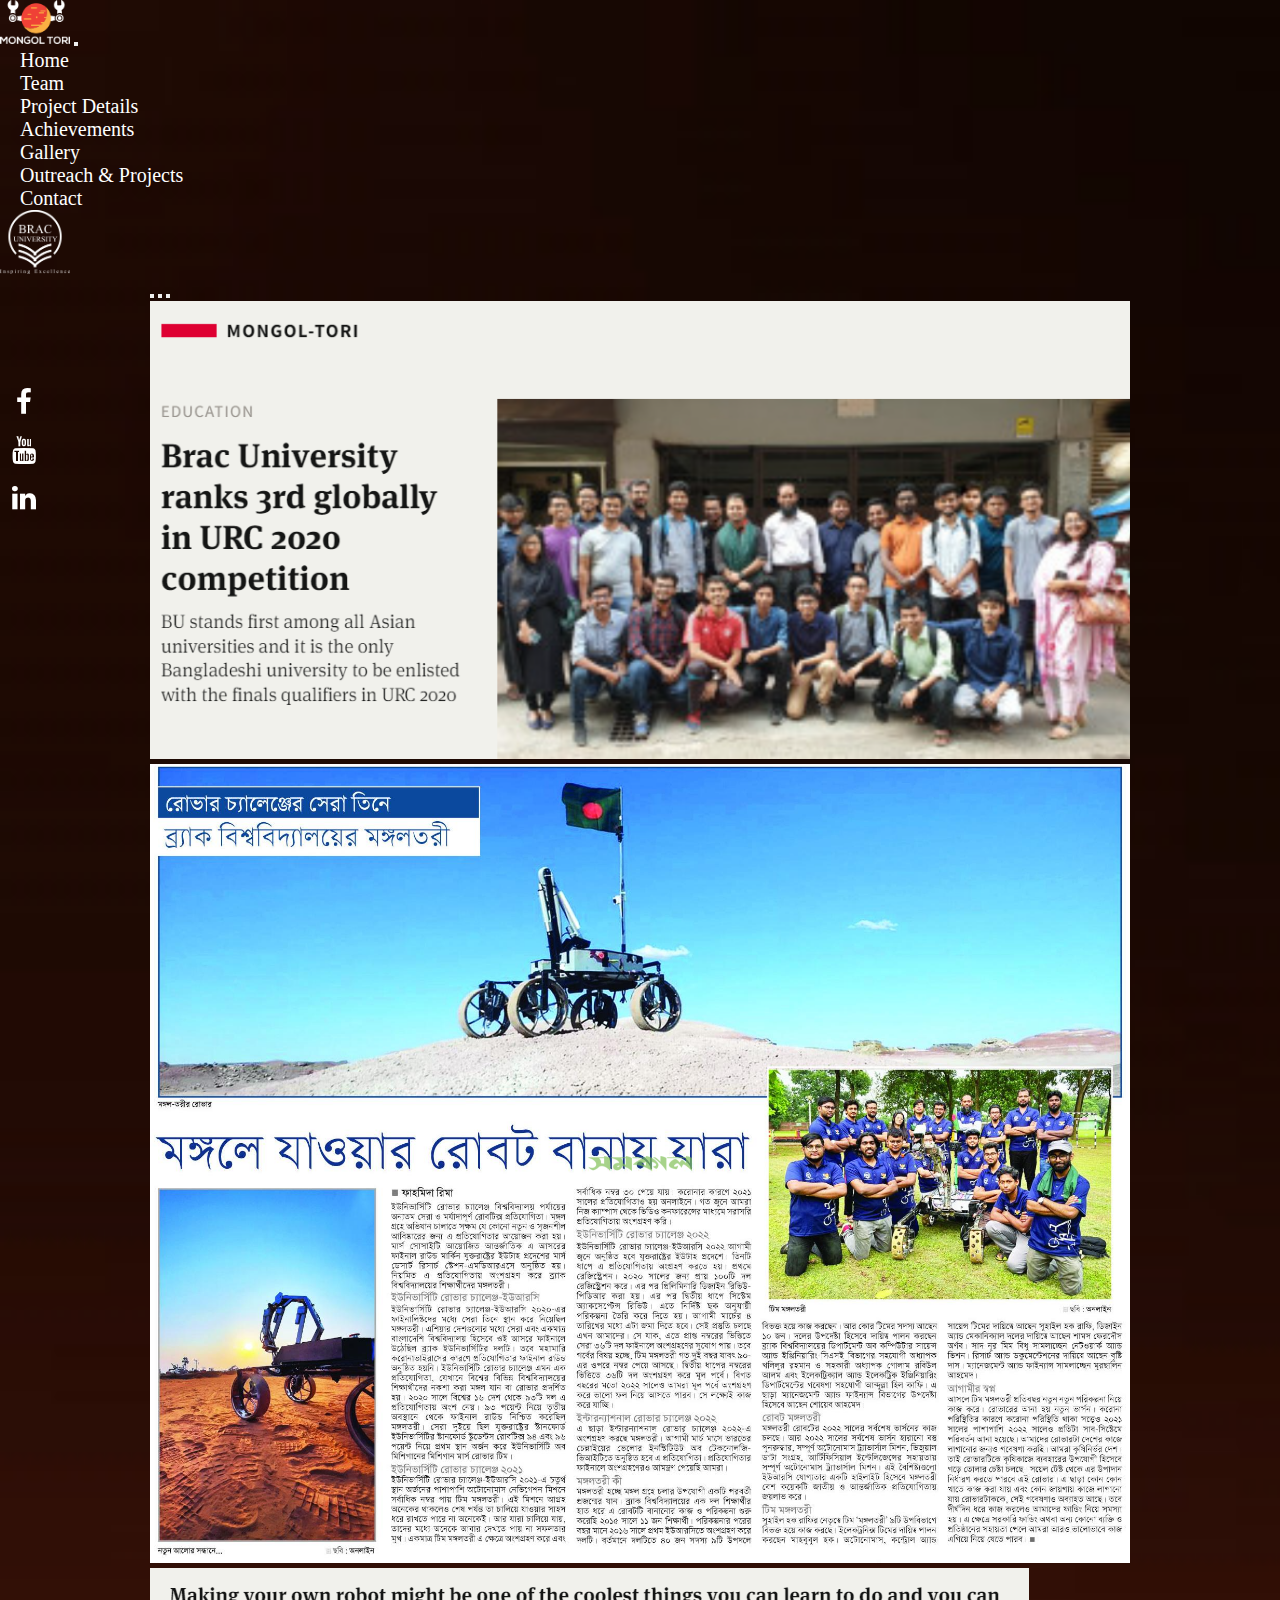
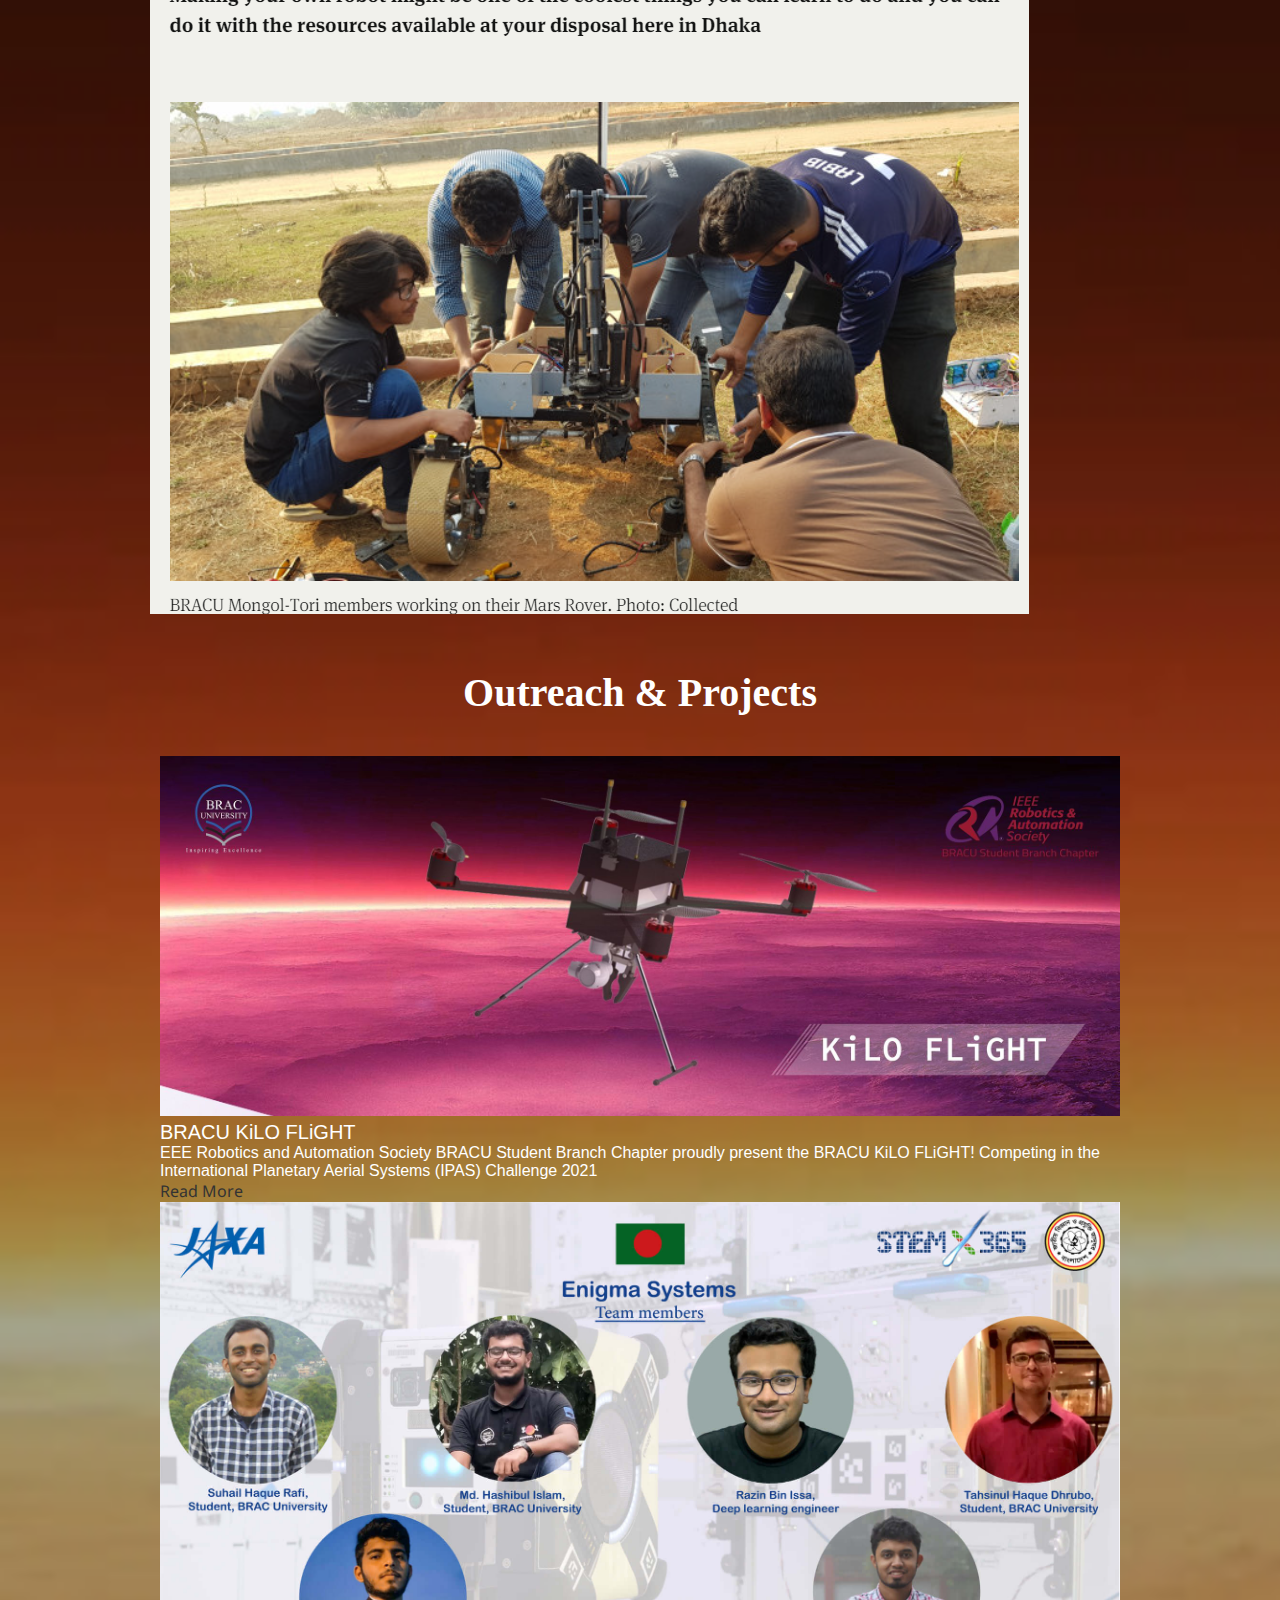
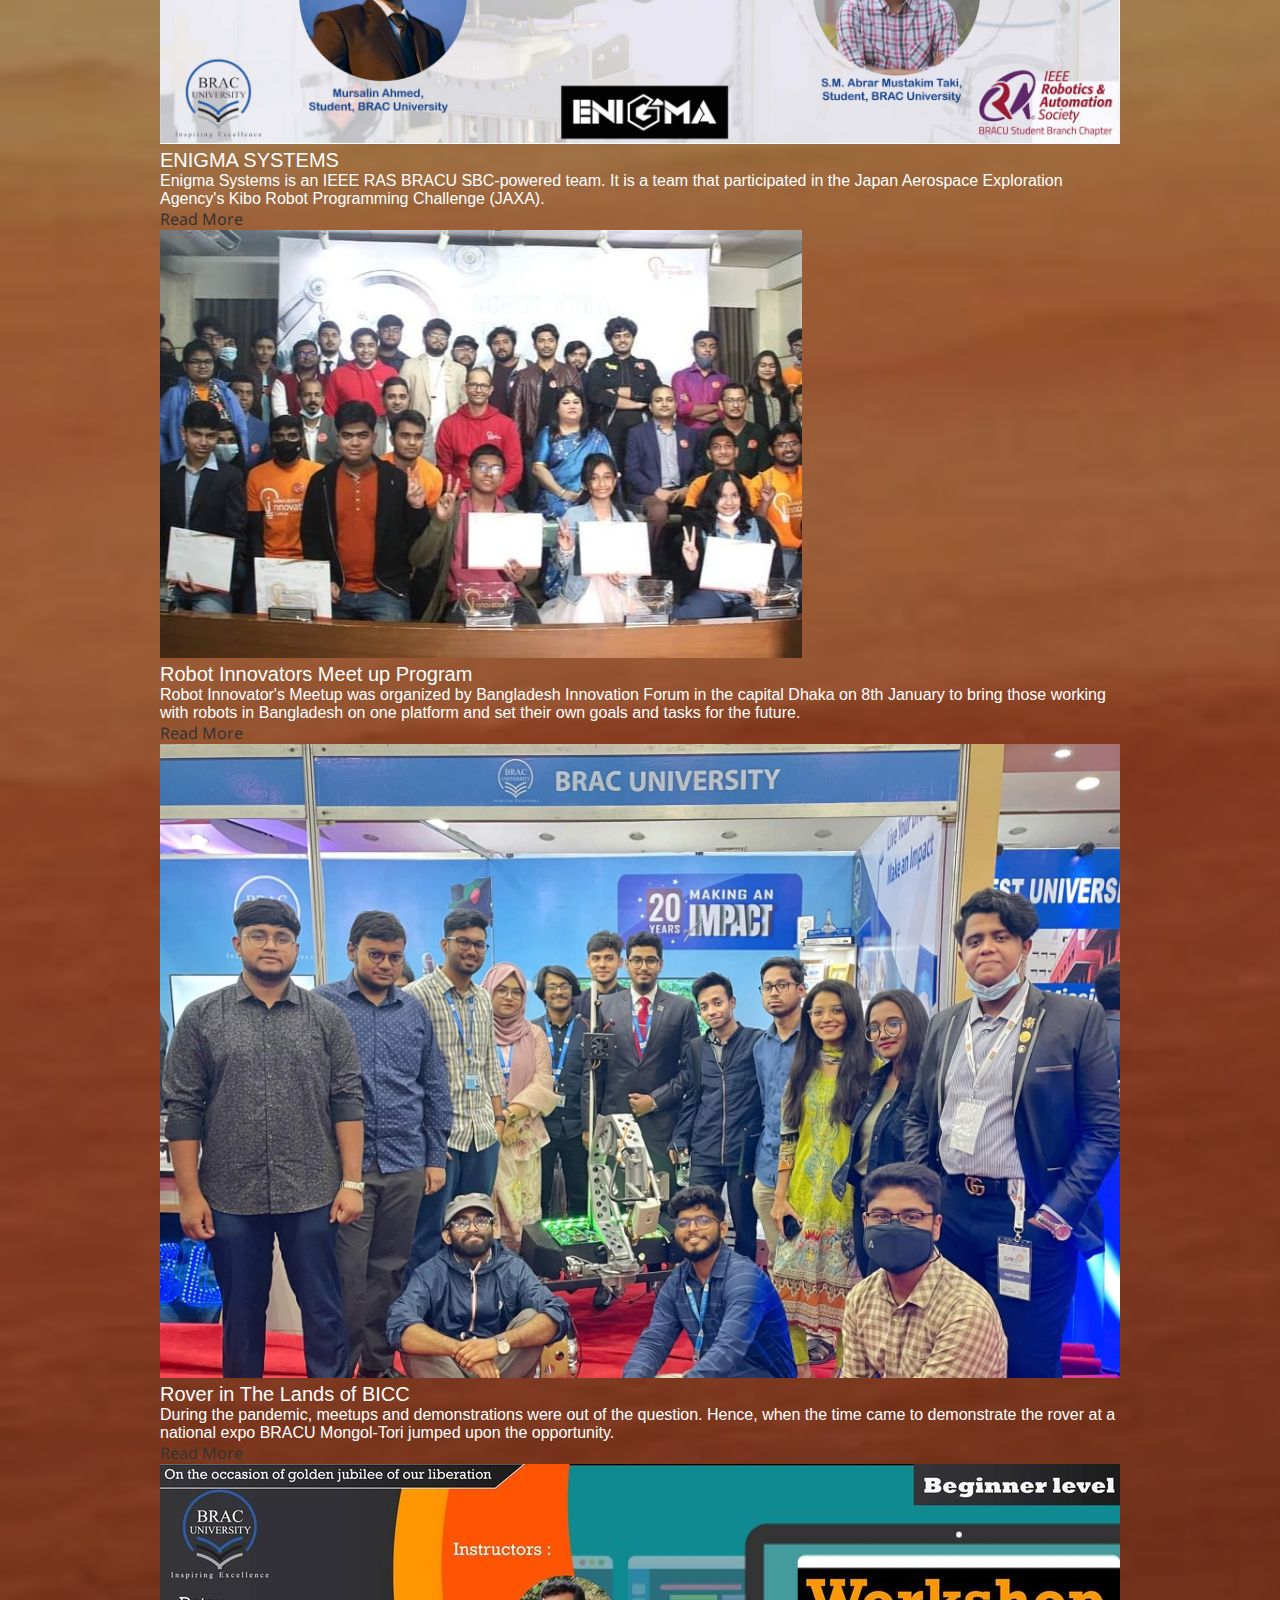
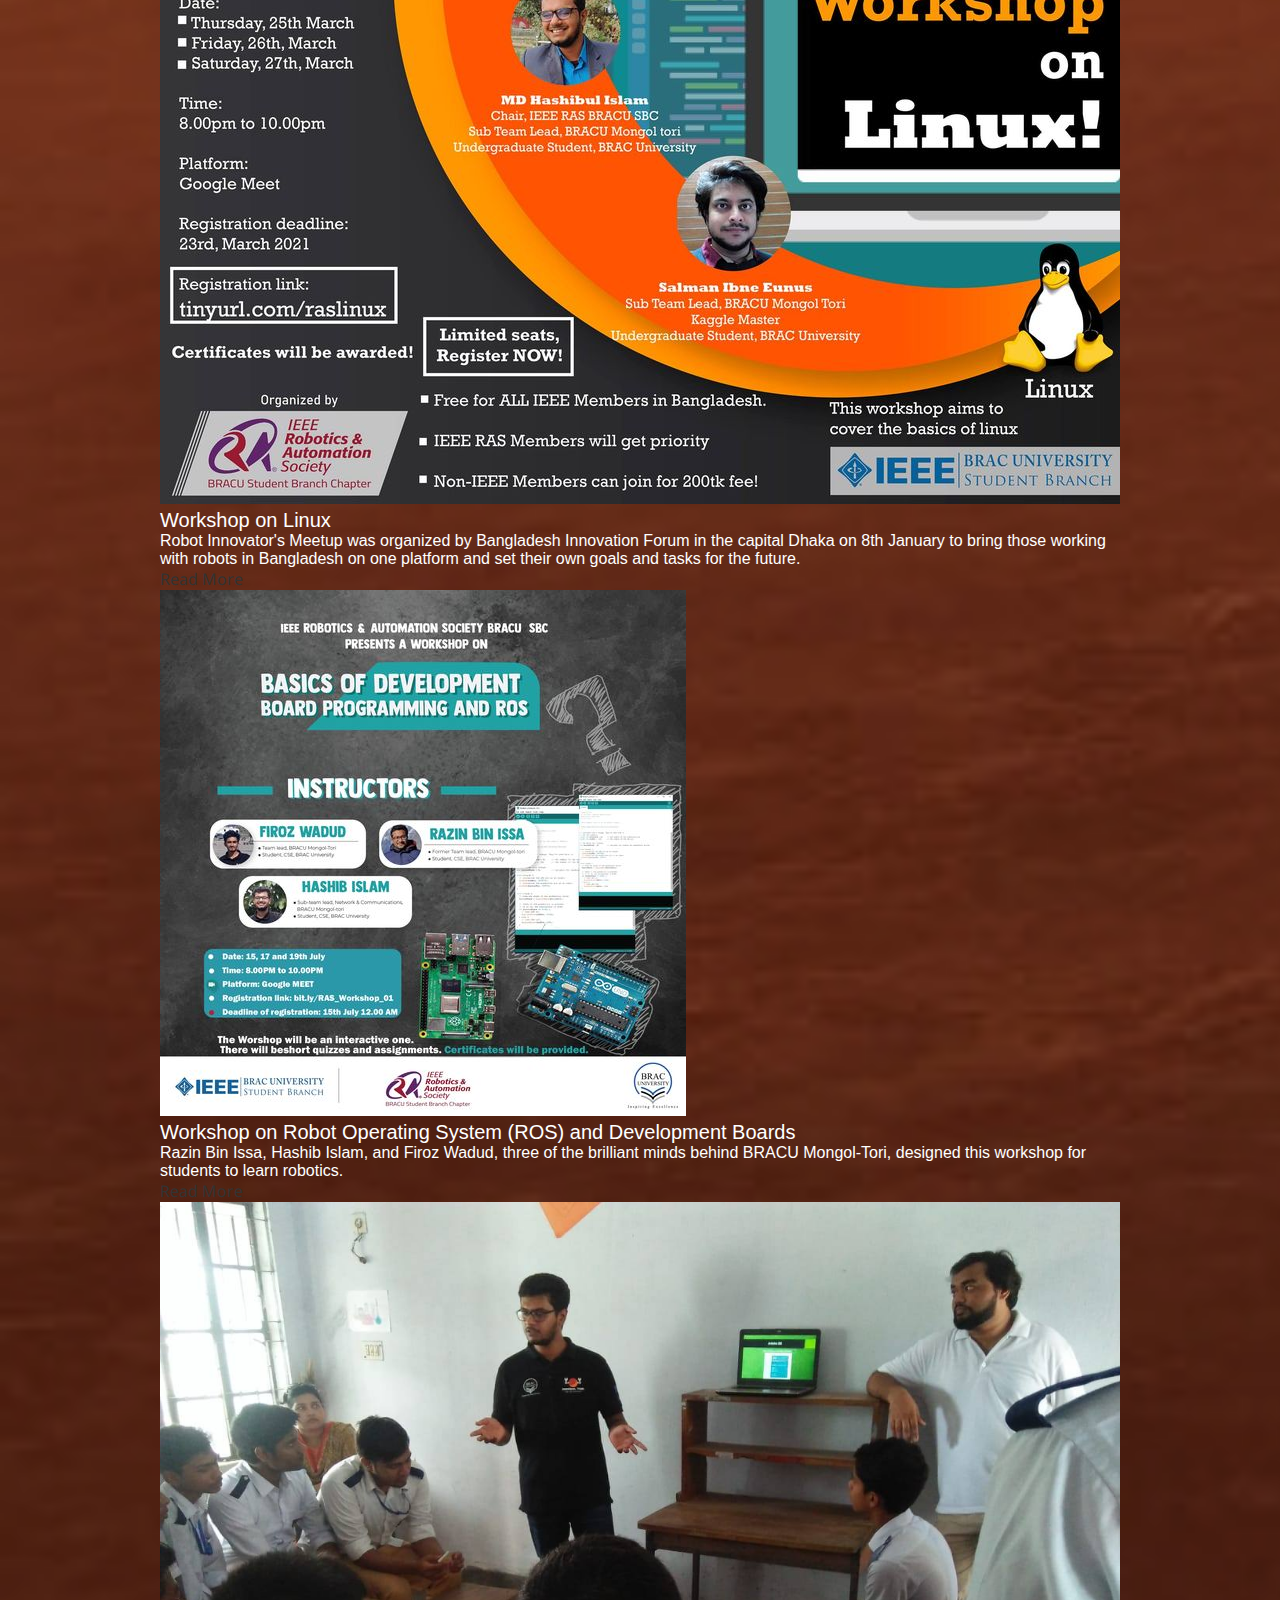
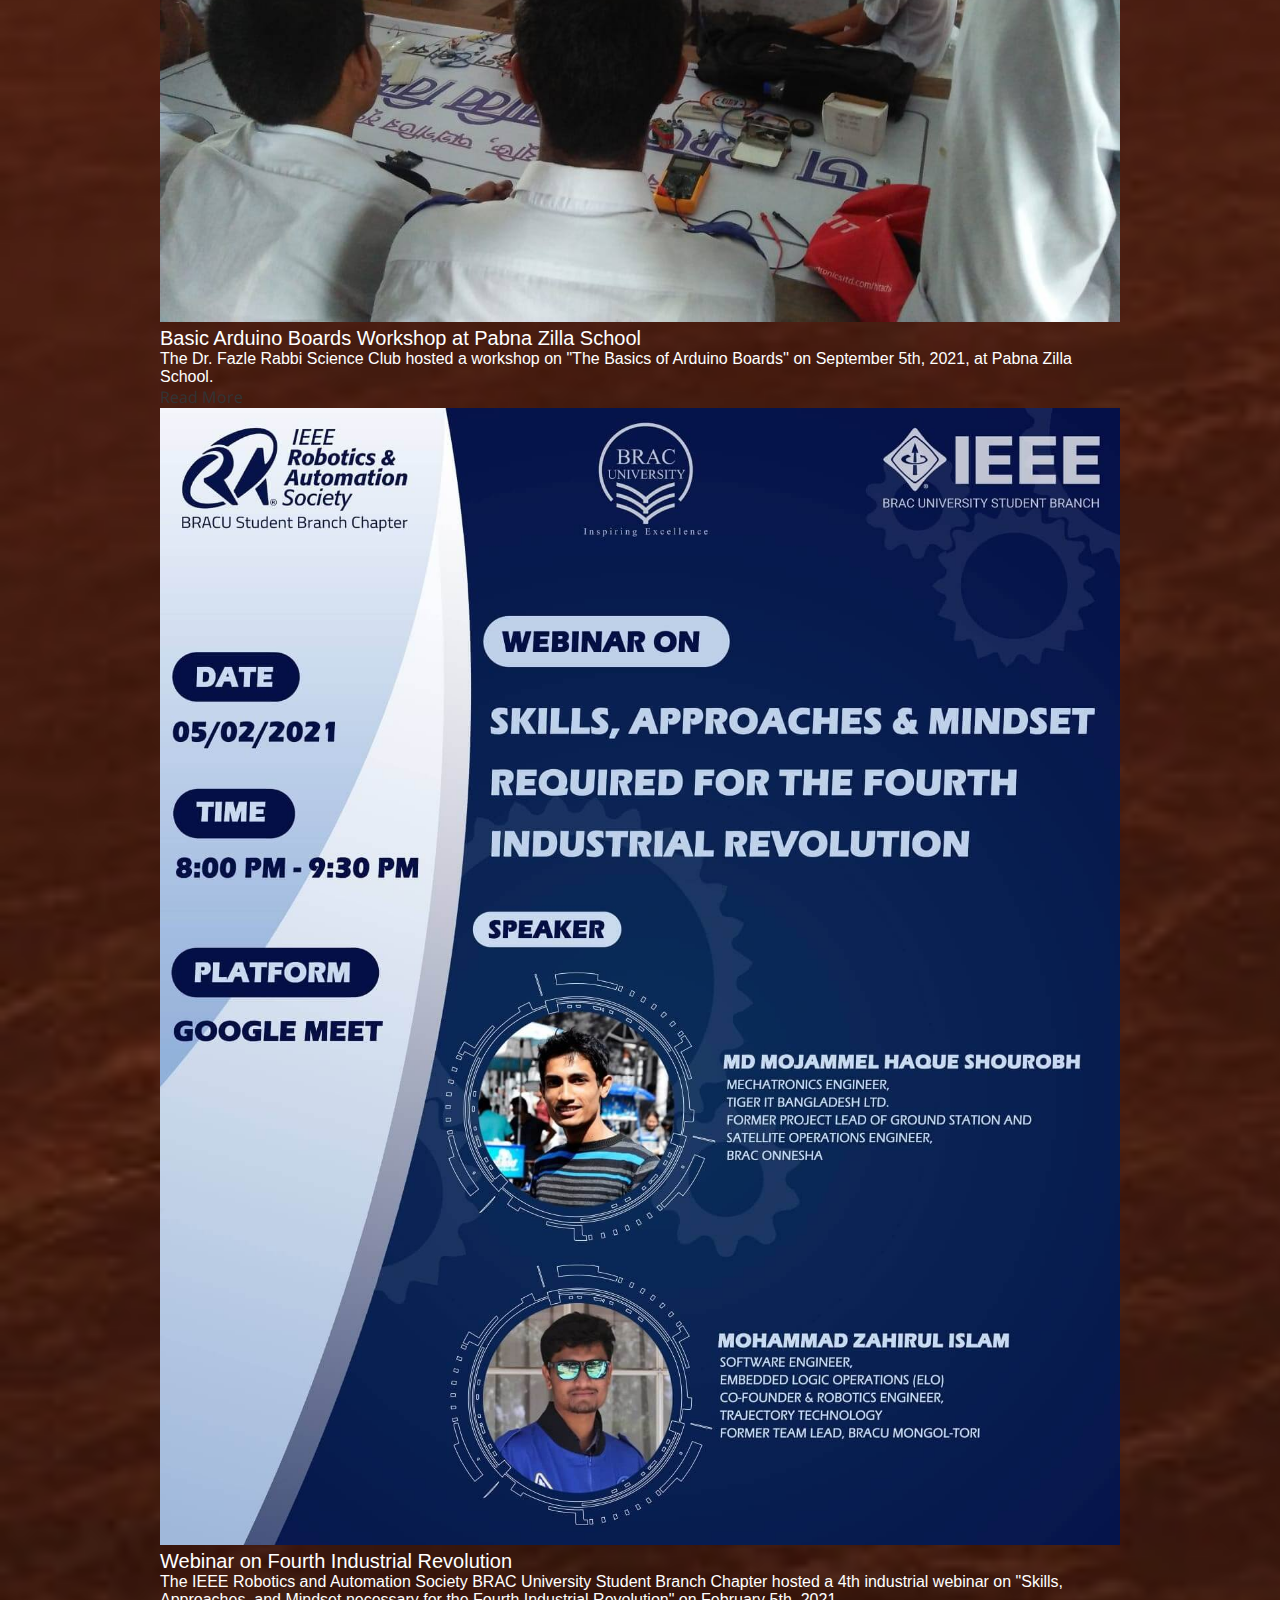
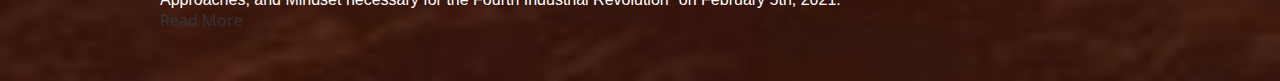
<file: outreach.html>
<!DOCTYPE html>
<html lang="en">
<head>
    <meta charset="UTF-8">
    <meta http-equiv="X-UA-Compatible" content="IE=edge">
    <meta name="viewport" content="width=device-width, initial-scale=1.0">
    <link rel="icon" href="images/logo.jpg" type="image/png">
    <link rel="stylesheet" href="https://cdnjs.cloudflare.com/ajax/libs/font-awesome/4.7.0/css/font-awesome.min.css">
    <link href="https://cdn.jsdelivr.net/npm/bootstrap@5.1.3/dist/css/bootstrap.min.css" rel="stylesheet" integrity="sha384-1BmE4kWBq78iYhFldvKuhfTAU6auU8tT94WrHftjDbrCEXSU1oBoqyl2QvZ6jIW3" crossorigin="anonymous">
    <link rel="stylesheet" href="css/style.css">

    <title>Bracu Mongol Tori</title>
    
</head>
<body>
  <div class="wow">

    <!-- Header Part -->
    <div class="header">
     
        <nav class="navbar navbar-expand-lg navbar-light bg navigation">
          <div class="container">
            <a class="navbar-brand" href="index.html"><img src="images/Mtlogo.png" width="70px"></a>
            <button class="navbar-toggler" type="button" data-bs-toggle="collapse" data-bs-target="#navbarSupportedContent" aria-controls="navbarSupportedContent" aria-expanded="false" aria-label="Toggle navigation">
              <span class="navbar-toggler-icon"></span>
            </button>
            <div class="collapse navbar-collapse" id="navbarSupportedContent">
              <ul class="mx-auto navbar-nav me-auto mb-2 mb-lg-0">
                  <li class="nav-item">
                      <a class="nav-link" href="index.html">Home</a>
                  </li>
                <li class="nav-item">
                  <a class="nav-link" href="team.html">Team</a>
                </li>
                <li class="nav-item">
                  <a class="nav-link" href="project.html">Project Details</a>
                </li>
                <li class="nav-item">
                  <a class="nav-link" href="Achivements.html">Achievements</a>
                </li>
                <li class="nav-item">
                  <a class="nav-link" href="gallery.html">Gallery</a>
                </li>
                <li class="nav-item">
                  <a class="nav-link" href="outreach.html">Outreach & Projects</a>
                </li>
                          <li class="nav-item">
                  <a class="nav-link" href="contact.html">Contact</a>
                </li>
    
    
              </ul>
    
            </div>
            <a class="navbar-brand d-lg-block d-none" href="https://www.bracu.ac.bd/"><img src="images/bracu_logo - White.png" width="70px"></a>
          </div>
        </nav>
      </nav>
  
      
    </div>
  </header>








<section class="social">
<ul id="floating-share-buttons">
<li><a href="https://www.facebook.com/bracumongoltori" class="share-facebook"><i class="fa fa-facebook fa-2x" aria-hidden="true"></i></a></li>
<li><a href="https://www.youtube.com/channel/UCc2N93zxSEi8roo1JZ_YVZg" class="share-youtube"><i class="fa fa-youtube fa-2x" aria-hidden="true"></i></a></li>
<li><a href="https://www.linkedin.com/company/bracu-mongol-tori/" class="share-linkedin"><i class="fa fa-linkedin fa-2x" aria-hidden="true"></i></a></li>


</ul>
</section>

<section class="Achievements">
  <div id="carouselExampleIndicators" class="carousel slide" data-bs-ride="carousel">
    <div class="carousel-indicators">
      <button type="button" data-bs-target="#carouselExampleIndicators" data-bs-slide-to="0" class="active" aria-current="true" aria-label="Slide 1"></button>
      <button type="button" data-bs-target="#carouselExampleIndicators" data-bs-slide-to="1" aria-label="Slide 2"></button>
      <button type="button" data-bs-target="#carouselExampleIndicators" data-bs-slide-to="2" aria-label="Slide 3"></button>
    </div>
    <div class="carousel-inner">
      <div class="carousel-item active">
        <img src="media/Media Coverage/The Business Standard 2.png" class="d-
        block w-100" alt="Mongol tori">
      </div>
      <div class="carousel-item">
        <img src="media/Media Coverage/Somokal.png" class="d-block w-100" alt="Mongol tori">
      </div>
      <div class="carousel-item">
        <img src="media/Media Coverage/Business Standard.png" class="d-block w-100" alt="Mongol tori">
      </div>
    </div>
    
  </div>
    
  </div>





</section>

    
    
    
    
    
    </section>

    <section class="Blogs">
        <h2 class="col-12 text-center p-3 heading"id="Achievements">Outreach & Projects</h2>
        <div class="row row-cols-1 row-cols-md-3 g-4">
            
            <div class="col">
              <div class="card3 h-100">
                <img src="images/kilofight1.jpg" class="card-img-top" alt="kiloFight">
                <div class="card-body">
                  <h5 class="card-title1">BRACU KiLO FLiGHT</h5>
                  <p class="card-text1">EEE Robotics and Automation Society BRACU Student Branch Chapter proudly present the BRACU KiLO FLiGHT! Competing in the International Planetary Aerial Systems (IPAS) Challenge 2021</p>
                  <a href="kilofight.html" class="btn btn-primary">Read More</a>
                </div>
              </div>
            </div>
            <div class="col">
              <div class="card3 h-100">
                <img src="images/enigma1.jpg" class="card-img-top" alt="Engima">
                <div class="card-body">
                  <h5 class="card-title1">ENIGMA SYSTEMS</h5>
                  <p class="card-text1">Enigma Systems is an IEEE RAS BRACU SBC-powered team. It is a team that participated in the Japan Aerospace Exploration Agency's Kibo Robot Programming Challenge (JAXA).
                  </p>
                  <a href="engima.html" class="btn btn-primary">Read More</a>
                </div>
              </div>
            </div>
            <div class="col">
              <div class="card3 h-100">
                <img src="images/robot_innovators_meetup.jpeg" class="card-img-top" alt="robot">
                <div class="card-body">
                  <h5 class="card-title1">Robot Innovators Meet up Program</h5>
                  <p class="card-text1">Robot Innovator's Meetup was organized by Bangladesh Innovation Forum in the capital Dhaka on 8th January to bring those working with robots in Bangladesh on one platform and set their own goals and tasks for the future.</p>
                  <a href="Robot Innovators .html" class="btn btn-primary">Read More</a>
                </div>
              </div>
              </div>
              <div class="col">
                <div class="card3 h-100">
                  <img src="images/bicc.jpg" class="card-img-top" alt="bicc">
                  <div class="card-body">
                    <h5 class="card-title1">Rover in The Lands of BICC</h5>
                    <p class="card-text1">During the pandemic, meetups and demonstrations were out of the question. Hence, when the time came to demonstrate the rover at a national expo BRACU Mongol-Tori jumped upon the opportunity. </p>
                    <a href="bicc.html" class="btn btn-primary">Read More</a>
                  </div>
                </div>
                </div>
                <div class="col">
                    <div class="card3 h-100">
                      <img src="images/ws_linux.jpg" class="card-img-top" alt="linux">
                      <div class="card-body">
                        <h5 class="card-title1">Workshop on Linux</h5>
                        <p class="card-text1">Robot Innovator's Meetup was organized by Bangladesh Innovation Forum in the capital Dhaka on 8th January to bring those working with robots in Bangladesh on one platform and set their own goals and tasks for the future.</p>
                        <a href="linux.html" class="btn btn-primary">Read More</a>
                      </div>
                    </div>
                    </div>
                    <div class="col">
                        <div class="card3 h-100">
                          <img src="images/ws_ros.jpg" class="card-img-top" alt="robot">
                          <div class="card-body">
                            <h5 class="card-title1">Workshop on Robot Operating System (ROS) and Development Boards</h5>
                            <p class="card-text1">Razin Bin Issa, Hashib Islam, and Firoz Wadud, three of the brilliant minds behind BRACU Mongol-Tori, designed this workshop for students to learn robotics.</p>
                            <a href="Ros.html" class="btn btn-primary">Read More</a>
                          </div>
                        </div>
                        </div>
                        <div class="col">
                            <div class="card3 h-100">
                              <img src="images/ws_arduino.jpg" class="card-img-top" alt="arduino">
                              <div class="card-body">
                                <h5 class="card-title1">Basic Arduino Boards Workshop at Pabna Zilla School</h5>
                                <p class="card-text1">The Dr. Fazle Rabbi Science Club hosted a workshop on "The Basics of Arduino Boards'' on September 5th, 2021, at Pabna Zilla School. </p>
                                <a href="arduino.html" class="btn btn-primary">Read More</a>
                              </div>
                            </div>
                            </div>
                            <div class="col">
                                <div class="card3 h-100">
                                  <img src="images/4th_ind.jpg" class="card-img-top" alt="industrial">
                                  <div class="card-body">
                                    <h5 class="card-title1">Webinar on Fourth Industrial Revolution</h5>
                                    <p class="card-text1">The IEEE Robotics and Automation Society BRAC University Student Branch Chapter hosted a 4th industrial webinar on "Skills, Approaches, and Mindset necessary for the Fourth Industrial Revolution" on February 5th, 2021.</p>
                                    <a href="Webinar on Fourth Industrial Revolution.html" class="btn btn-primary">Read More</a>
                                  </div>
                                </div>
                                </div>
    

          </div>



        
    </section>













   
     


      <script src="https://cdn.jsdelivr.net/npm/@popperjs/core@2.10.2/dist/umd/popper.min.js" integrity="sha384-7+zCNj/IqJ95wo16oMtfsKbZ9ccEh31eOz1HGyDuCQ6wgnyJNSYdrPa03rtR1zdB" crossorigin="anonymous"></script>
      <script src="https://cdn.jsdelivr.net/npm/bootstrap@5.1.3/dist/js/bootstrap.min.js" integrity="sha384-QJHtvGhmr9XOIpI6YVutG+2QOK9T+ZnN4kzFN1RtK3zEFEIsxhlmWl5/YESvpZ13" crossorigin="anonymous"></script>

<script src="js/myscript.js"></script>
</body>
</html>
</file>
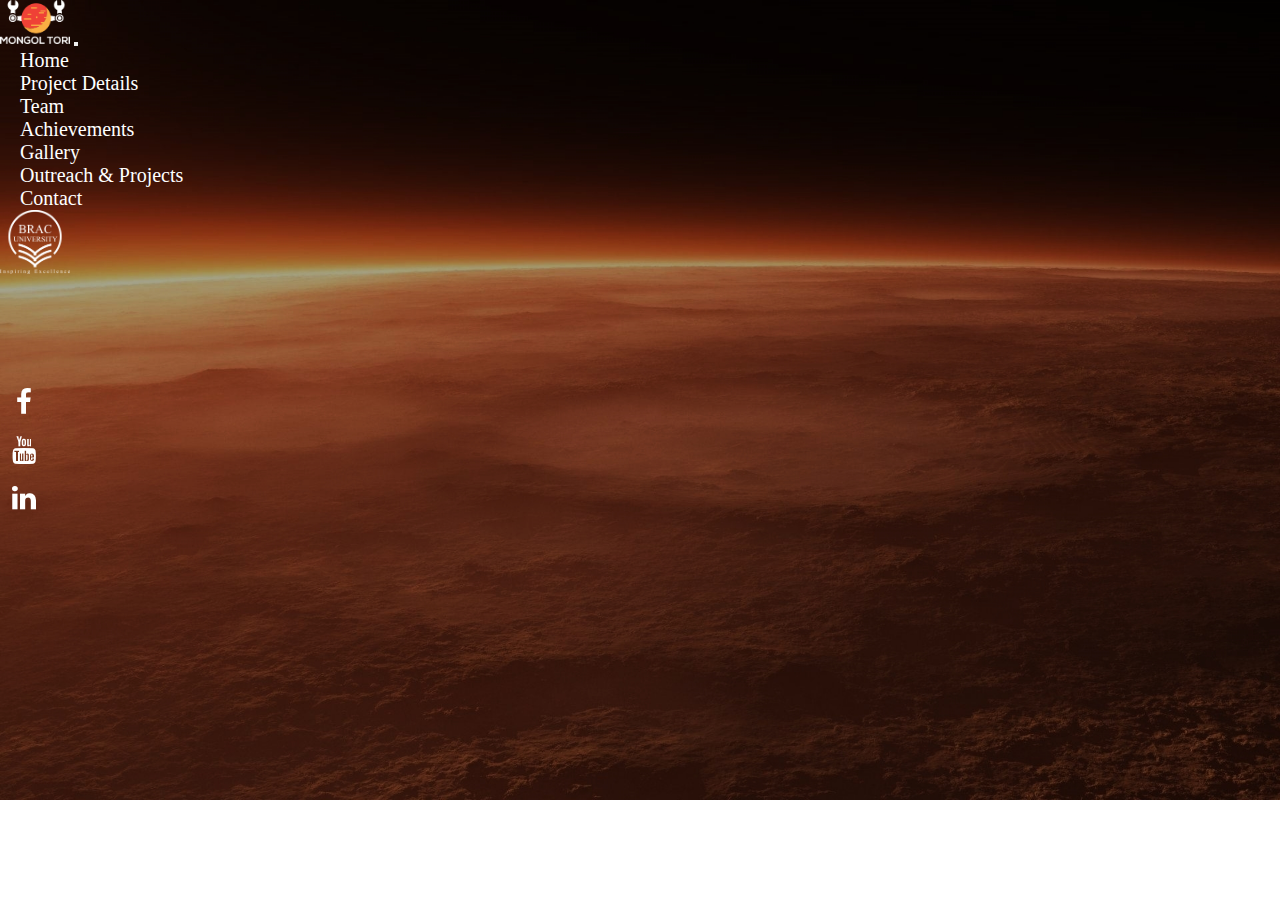
<file: project.html>
<!DOCTYPE html>
<html lang="en">
<head>
    <meta charset="UTF-8">
    <meta http-equiv="X-UA-Compatible" content="IE=edge">
    <meta name="viewport" content="width=device-width, initial-scale=1.0">
    <link rel="icon" href="images/logo.jpg" type="image/png">
    <link rel="stylesheet" href="https://cdnjs.cloudflare.com/ajax/libs/font-awesome/4.7.0/css/font-awesome.min.css">
    <link href="https://cdn.jsdelivr.net/npm/bootstrap@5.1.3/dist/css/bootstrap.min.css" rel="stylesheet" integrity="sha384-1BmE4kWBq78iYhFldvKuhfTAU6auU8tT94WrHftjDbrCEXSU1oBoqyl2QvZ6jIW3" crossorigin="anonymous">
    <link rel="stylesheet" href="css/style.css">

    <title>Bracu Mongol Tori</title>
</head>
<body>
    <div class="wow">

        <!-- Header Part -->



<header>
    <!--nav bar-->
      
    <nav class="navbar navbar-expand-lg navbar-light bg-Pantone">
      <div class="container">
        <a class="navbar-brand" href="index.html"><img src="images/Mtlogo.png" width="70px"></a>
        <button class="navbar-toggler" type="button" data-bs-toggle="collapse" data-bs-target="#navbarSupportedContent" aria-controls="navbarSupportedContent" aria-expanded="false" aria-label="Toggle navigation">
          <span class="navbar-toggler-icon"></span>
        </button>
        <div class="collapse navbar-collapse" id="navbarSupportedContent">
          <ul class="mx-auto navbar-nav me-auto mb-2 mb-lg-0">
              <li class="nav-item">
                  <a class="nav-link" href="index.html">Home</a>
              </li>
              <li class="nav-item">
                <a class="nav-link" href="project.html">Project Details</a>
              </li>
            <li class="nav-item">
              <a class="nav-link" href="team.html">Team</a>
            </li>
            <li class="nav-item">
              <a class="nav-link" href="Achivements.html">Achievements</a>
            </li>
            <li class="nav-item">
              <a class="nav-link" href="gallery.html">Gallery</a>
            </li>
            <li class="nav-item">
              <a class="nav-link" href="outreach.html">Outreach & Projects</a>
            </li>
            
            <li class="nav-item">
              <a class="nav-link" href="contact.html">Contact</a>
            </li>


          </ul>

        </div>
        <a class="navbar-brand d-lg-block d-none" href="https://www.bracu.ac.bd/"><img src="images/bracu_logo - White.png" width="70px"></a>
      </div>
    </nav>
    </header>
    

    









    
  
  

    <section class="social">
      <ul id="floating-share-buttons">
        <li><a href="https://www.facebook.com/bracumongoltori" class="share-facebook"><i class="fa fa-facebook fa-2x" aria-hidden="true"></i></a></li>
        <li><a href="https://www.youtube.com/channel/UCc2N93zxSEi8roo1JZ_YVZg" class="share-youtube"><i class="fa fa-youtube fa-2x" aria-hidden="true"></i></a></li>
        <li><a href="https://www.linkedin.com/company/bracu-mongol-tori/" class="share-linkedin"><i class="fa fa-linkedin fa-2x" aria-hidden="true"></i></a></li>
        
        
      </ul>
    </section>
   













   
                                                         
    <section class="footer">
     
    
    </div>
    
    
    
    </section>         
   
                                                                  <!-- Script -->

<script src="https://cdn.jsdelivr.net/npm/@popperjs/core@2.10.2/dist/umd/popper.min.js" integrity="sha384-7+zCNj/IqJ95wo16oMtfsKbZ9ccEh31eOz1HGyDuCQ6wgnyJNSYdrPa03rtR1zdB" crossorigin="anonymous"></script>
 <script src="https://cdn.jsdelivr.net/npm/bootstrap@5.1.3/dist/js/bootstrap.min.js" integrity="sha384-QJHtvGhmr9XOIpI6YVutG+2QOK9T+ZnN4kzFN1RtK3zEFEIsxhlmWl5/YESvpZ13" crossorigin="anonymous"></script>
    <script src="js/myscript.js"></script>
  </body>
</html>
</file>
<file: css/style.css>
@import url('https://fonts.googleapis.com/css2?family=Noto+Sans:wght@400;700&display=swap');

*{
    margin: 0;
    padding: 0;
}

html{
    scroll-behavior: smooth;
}

body{
    font-family: 'Noto Sans', sans-serif;
    /* background: linear-gradient(90deg, black 80%, #FFA401 100%) */
    background-image: url(../team_image/mars.jpg);
    background-size: cover;
    background-repeat: no-repeat;

}



.navbar {
    padding: 0px;
    z-index: 100;
    
}

.nav-item {
    font-size: 15px;
    
    
}

.nav-link {
    padding: 33px 0;
    color: #fff;
}
.nav-link.color:hover{
    color: #FFA401
}
.navbar-light .navbar-nav .nav-link {
    color:#fff;
    margin-left: 20px;
}
.navbar-light .navbar-nav .nav-link:hover{
    color: #e2753b
}

.nav-item.dropdown::before {
    content: '';
    width: 0;
    height: 2PX;
    background: #FFA401;
    display: block;
    margin: auto;
    transition: .3s;
    -webkit-transition: .3s;
    -moz-transition: .3s;
    -ms-transition: .3s;
    -o-transition: .3s;
}

.dropdown-menu {
    border-radius: none !important;
    padding: 0;
    font-size: 14px;
    width: auto;
    border-top: 3px solid #df0606 !important;
    background-color: #ffffff !important;
    -webkit-border-radius: none !important;
    -moz-border-radius: none !important;
    -ms-border-radius: none !important;
    -o-border-radius: none !important;
}

.dropdown-item {
    padding: 10px 20px;
    color: #6d6d6d;
    border-bottom: 1px solid rgba(218, 218, 218, 0.514);
}


.nav-item:hover::before {
    width: 100%;
    

}



.dropdown-item:hover {
    color: #107fc9;
    background-color: #eeeeee;
}

.dropdown-item.active,
.dropdown-item:active {
    color: #fff;
    text-decoration: none;
    background-color: #000000;
}

.dropdown-toggle::after {
    visibility: hidden;
    float: right;
    font-size: 25px;
}

.fa-cog {
    font-size: 18px;
    display: none;
    margin-top: 2px;
    margin-right: 10px;
}

.fa-chevron-down {
    display: none;
    right: 14px;
    top: 14px;
    font-size: 15px;
    position: absolute;
}
.nav-link{
    color: black;
    font-family: lato;
    font-size: 20px;
}
.banner {
     width: 100%;
        height: 400px;
        background-image: url(../images/carouse2.jpg);
        background-position: center center;
        background-size: contain;
        background-repeat: no-repeat;
}



.photo h2{
    color: white;
    font-size: 40px;
    text-align: center;
    margin: 70px 0 30px;
    font-family: lato;
}

.gallery{
    margin-bottom: 30px;
}

.gallery img{
    margin-bottom: 20px;
}


.text-center{
   
    font-family: lato;
    color: black;
   
   
}
.heading{
    font-family: lato;
    color: white;
    font-size: 40px;
    text-align: center;
    margin-bottom: 40px;
}
.contact{
    text-align: center;
    font-family: lato;
    color: #e2753b;
    font-size: 40px;

}
.intro{
  background-color: #000000;
  
margin: 0px 80px 0px 150px; 

}
.Welcome{
    font-family: lato;
    color: white;
    margin: 30px 30px 30px 30px;
    font-size: 40px;
    text-align: center;
    position:relative;
    
}

.goal{
  background-color: #000000;
  
  margin:0px 80px 0px 150px; 
}
.About{
    background-color: #000000;
    padding:3%;
    color:white;
    position:relative;
    animation: infinite 3s ease-in-out;
    opacity: 0.8;
}


.goals{
    font-family: sans-serif;
    font-weight: 400;
    font-size: 16px;
    color: black;
    padding:6%;
    margin: 5% ;
    background: transparent;
    text-align: center;
       
    
  
}
.card{
    
    padding: 3%;
    color: black;
  
   
    text-align: center;
    font-family: lato;
    font-size: 16px;
}
.card-title{
    font-family: lato;
    font-weight: 200;
    font-size: 20px;
    color:#414B75;
}
















.Kilo {
    color:white;
    font-size: 16px;
    font-family: lato;
}

.image{
    margin: 0px 60px 60px 100px;
}
.Latest{
    color:black;
    font-size: 18px;
    font-family: lato;
    margin: 40px 40px 40px;
}
.Latest h2{
    color:black;
    font-size: 40px;
    font-family: lato;
    margin: 40px 40px 40px;
}



  .box{
    width: 1200px;
    display: grid;
    grid-template-columns: repeat(auto-fit, minmax(350px, 1fr));
    grid-gap: 15px;
    margin: 0 auto;
  }
  .card{
    position: relative;
    width: 300px;
    height: 350px;
    background: #fff;
    margin: 0 auto;
    border-radius: 4px;
    box-shadow:0 2px 10px rgba(0,0,0,.2);
  }
  .card:before,
  .card:after
  {
    content:"";
    position: absolute;
    top: 0;
    left: 0;
    width: 100%;
    height: 100%;
    border-radius: 4px;
    background: #fff;
    transition: 0.5s;
    z-index:-1;
  }
  .card:hover:before{
  transform: rotate(20deg);
  box-shadow: 0 2px 20px rgba(0,0,0,.2);
  }
  .card:hover:after{
  transform: rotate(10deg);
  box-shadow: 0 2px 20px rgba(0,0,0,.2);
  }
  .card .imgBx{
  position: absolute;
  top: 10px;
  left: 10px;
  bottom: 10px;
  right: 10px;
  background: #222;
  transition: 0.5s;
  z-index: 1;
  }
  
  .card:hover .imgBx
  {
    bottom: 80px;
  }

  .card .imgBx img{
      position: absolute;
      top: 0;
      left: 0;
      width: 100%;
      height: 100%;
      object-fit: cover;
  }

  .card .details{
      position: absolute;
      left: 10px;
      right: 10px;
      bottom: 10px;
      height: 60px;
      text-align: center;
  }

  .card .details h2{
   margin: 0;
   padding: 0;
   font-weight: 600;
   font-size: 20px;
   color: #777;
   text-transform: uppercase;
  } 

  .card .details h2 span{
  font-weight: 500;
  font-size: 16px;
  color: #f38695;
  display: block;
  margin-top: 5px;
   } 



   h1,
   h2,
   h3,
   h4,
   h5,
   h6 {}
   a,
   a:hover,
   a:focus,
   a:active {
       text-decoration: none;
       outline: none;
   }
   
   a,
   a:active,
   a:focus {
       color: #333;
       text-decoration: none;
       transition-timing-function: ease-in-out;
       -ms-transition-timing-function: ease-in-out;
       -moz-transition-timing-function: ease-in-out;
       -webkit-transition-timing-function: ease-in-out;
       -o-transition-timing-function: ease-in-out;
       transition-duration: .2s;
       -ms-transition-duration: .2s;
       -moz-transition-duration: .2s;
       -webkit-transition-duration: .2s;
       -o-transition-duration: .2s;
   }
   
   ul {
       margin: 0;
       padding: 0;
       list-style: none;
   }
   img {
max-width: 100%;
height: auto;
}


.sec-title-style1 {
  position: relative;
display: block;
margin-top: -9px;
padding-bottom: 50px;
}
.sec-title-style1.max-width{
position: relative;
display: block;
max-width: 770px;
margin: -9px auto 0;
padding-bottom: 52px;    
}
.sec-title-style1.pabottom50 {
padding-bottom: 42px;
}
.sec-title-style1 .title {
position: relative;
display: block;
color: #131313;
font-size: 36px;
line-height: 46px;
font-weight: 700;
text-transform: uppercase;
}
.sec-title-style1 .title.clr-white{
color: #ffffff;
}
.sec-title-style1 .decor {
position: relative;
display: block;
width: 70px;
height: 5px;
margin: 19px 0 0;
}
.sec-title-style1 .decor:before{
position: absolute;
top: 0;
right: 0;
bottom: 0;
width: 5px;
height: 5px;
background: #FFA500;
border-radius: 50%;
content: "";
}
.sec-title-style1 .decor:after{
position: absolute;
top: 0;
right: 10px;
bottom: 0;
width: 5px;
height: 5px;
background: #FFA500;
border-radius: 50%;
content: "";
}
.sec-title-style1 .decor span {
position: absolute;
top: 0;
left: 0;
bottom: 0;
width: 50px;
height: 1px;
background: #FFA500;
margin: 2px 0;
}


.sec-title-style1 .text{
position: relative;
display: block;
margin: 7px 0 0;
}
.sec-title-style1 .text p{
position: relative;
display: inline-block;
padding: 0 15px;
color: #131313;
font-size: 14px;
line-height: 16px;
font-weight: 700;
text-transform: uppercase;
margin: 0;
}
.sec-title-style1 .text.clr-yellow p{
color: #FFA500;
}
.sec-title-style1 .text .decor-left{
position: relative;
top: -2px;
display: inline-block;
width: 70px;
height: 5px;
background: transparent;
}
.sec-title-style1 .text .decor-left span {
position: absolute;
top: 0;
left: 0;
bottom: 0;
width: 50px;
height: 1px;
background: #FFA500;
content: "";
margin: 2px 0;
}
.sec-title-style1 .text .decor-left:before{
position: absolute;
top: 0;
right: 0;
bottom: 0;
width: 5px;
height: 5px;
background: #FFA500;
border-radius: 50%;
content: "";
}
.sec-title-style1 .text .decor-left:after{
position: absolute;
top: 0;
right: 10px;
bottom: 0;
width: 5px;
height: 5px;
background: #FFA500;
border-radius: 50%;
content: "";
}

.sec-title-style1 .text .decor-right{
position: relative;
top: -2px;
display: inline-block;
width: 70px;
height: 5px;
background: transparent;
}
.sec-title-style1 .text .decor-right span {
position: absolute;
top: 0;
right: 0;
bottom: 0;
width: 50px;
height: 1px;
background: #FFA500;
content: "";
margin: 2px 0;
}
.sec-title-style1 .text .decor-right:before{
position: absolute;
top: 0;
left: 0;
bottom: 0;
width: 5px;
height: 5px;
background: #FFA500;
border-radius: 50%;
content: "";
}
.sec-title-style1 .text .decor-right:after{
position: absolute;
top: 0;
left: 10px;
bottom: 0;
width: 5px;
height: 5px;
background: #FFA500;
border-radius: 50%;
content: "";
}

.sec-title-style1 .bottom-text{
position: relative;
display: block;
padding-top: 16px;
}
.sec-title-style1 .bottom-text p{
color: #848484;
font-size: 20px;
line-height: 26px;
font-weight: 400;
margin: 0;
}
.sec-title-style1 .bottom-text.clr-gray p{
color: #cdcdcd;    
}
.contact-address-area{
position: relative;
display: block;
background: #ffffff;
padding: 100px 0 120px;
}
.contact-address-area .sec-title-style1.max-width {
padding-bottom: 72px;
}
.contact-address-box{
display: flex;
justify-content: space-between;
flex-direction: row;
flex-wrap: wrap;
align-items: center;    
}
.single-contact-address-box {
position: relative;
display: block;
background: #131313;
padding: 85px 30px 77px;
}
.single-contact-address-box .icon-holder{
position: relative;
display: block;
padding-bottom: 24px;
}
.single-contact-address-box .icon-holder span:before{
font-size: 75px;
}
.single-contact-address-box h3{
color: #ffffff;
margin: 0px 0 9px;
}
.single-contact-address-box h2{
color: #FFA500;
font-size: 24px;
font-weight: 600;
margin: 0 0 19px;
}
.single-contact-address-box a{
color: #ffffff;
}

.single-contact-address-box.main-branch {
background: #FFA500;
padding: 53px 30px 51px;
margin-top: -20px;
margin-bottom: -20px;
}
.single-contact-address-box.main-branch h3{
color: #131313;
font-size: 18px;
font-weight: 700;
margin: 0 0 38px;
text-transform: uppercase;
text-align: center;
}
.single-contact-address-box.main-branch .inner{
position: relative;
display: block;

}
.single-contact-address-box.main-branch .inner ul{
position: relative;
display: block;
overflow: hidden;
}
.single-contact-address-box.main-branch .inner ul li{
position: relative;
display: block;
padding-left: 110px;
border-bottom: 1px solid #737373;
padding-bottom: 23px;
margin-bottom: 24px;
}
.single-contact-address-box.main-branch .inner ul li:last-child{
border: none;
margin-bottom: 0;
padding-bottom: 0;
}
.single-contact-address-box.main-branch .inner ul li .title{
position: absolute;
top: 2px;
left: 0;
display: inline-block;
}
.single-contact-address-box.main-branch .inner ul li .title h4{
color: #131313;
font-size: 18px;
font-weight: 600;
line-height: 24px;
text-transform: capitalize;
border-bottom: 2px solid #a5821e;
}

.single-contact-address-box.main-branch .inner ul li .text{
position: relative;
display: block;
}
.single-contact-address-box.main-branch .inner ul li .text p{
color: #131313;
font-size: 16px;
line-height: 24px;
font-weight: 600;
margin: 0;
}

.contact-info-area {
position: relative;
display: block;
background: #ffffff;
}
.contact-form {
position: relative;
display: block;
background: #ffffff;
padding: 100px 60px 80px;
-webkit-box-shadow: 0px 3px 8px 2px #ededed; 
box-shadow: 0px 3px 8px 2px #ededed;
z-index: 3;
}
.contact-form .sec-title-style1{
position: relative;
display: block;
padding-bottom: 51px;
width: 50%;
}
.contact-form .text-box{
position: relative;
display: block;
margin-top: 19px;
width: 50%;    
}
.contact-form .text p{
color: #848484;
line-height: 26px;
margin: 0;
}

.contact-form .inner-box{
position: relative;
display: block;
background: #ffffff;
}
.contact-form form{
position: relative;
display: block;
}
.contact-form form .input-box{
position: relative;
display: block;
}

.contact-form form input[type="text"],
.contact-form form input[type="email"],
.contact-form form textarea{
position: relative;
display: block;   
background: #ffffff;
border: 1px solid #eeeeee;
width: 100%;
height: 55px;
font-size: 16px;
padding-left: 19px;
padding-right: 15px;
border-radius: 0px;
margin-bottom: 20px;
transition: all 500ms ease;
}
.contact-form form textarea {
height: 130px;
padding-left: 19px;
padding-right: 15px;
padding-top: 14px;
padding-bottom: 15px;
}
.contact-form form input[type="text"]:focus{
color: #222222;
border-color: #d4d4d4; 
}
.contact-form form input[type="email"]:focus{
color: #222222;
border-color: #d4d4d4;
}
.contact-form form textarea:focus{
color: #222222;
border-color: #d4d4d4;
}
.contact-form form input[type="text"]::-webkit-input-placeholder {
color: #848484;
}
.contact-form form input[type="text"]:-moz-placeholder {
color: #848484;
}
.contact-form form input[type="text"]::-moz-placeholder {
color: #848484;
}
.contact-form form input[type="text"]:-ms-input-placeholder {
color: #848484;
}
.contact-form form input[type="email"]::-webkit-input-placeholder {
color: #848484;
}
.contact-form form input[type="email"]:-moz-placeholder {
color: #848484;
}
.contact-form form input[type="email"]::-moz-placeholder {
color: #848484;
}
.contact-form form input[type="email"]:-ms-input-placeholder {
color: #848484;
}
.contact-form form button {
position: relative;
display: block;
width: 100%;
background: #FFA500;
border: 1px solid #FFA500;
color: #131313;
font-size: 16px;
line-height: 55px;
font-weight: 600;
text-align: center;
text-transform: capitalize;
transition: all 200ms linear;
transition-delay: 0.1s;
cursor: pointer;
}

.contact-form form button:hover{
color: #ffffff;
background: #131313;
}



  
  .img-fluid {
    transition: 0.3s;
  }
  
  .img-fluid:hover {
    transform: scale(1.1);
  }
  





  label{cursor: pointer;}

  /* Contenedor para centrar */
  .ContainerCenter{
    display: flex;
    align-items: center;
    flex-direction: column;
  }
  /* Input */
  input{display: none}
  
  
  
  /* Slider */
  .Carrusels{
    height: 300px;
    width: 500px;
    position: relative;
    overflow-x: hidden;
    
    
  }
  .Carrusel{
    height: 100%;
    width: 100%;
    position: absolute;
    background-size: cover;
    transition: all .5s ease;
    
  }
  /* Configuracion de elementos individuales */
  .Carrusels .Carrusel:nth-child(1) {background-image: url(../team_image/rover.JPG);}
  .Carrusels .Carrusel:nth-child(2) {background-image: url(../images/mt_rover_3.jpg);}
  .Carrusels .Carrusel:nth-child(3) {background-image: url(../images/gallery13.jpg);}
 
  /* Estado 1 */
  #Slider1:checked ~ .Carrusels .Carrusel:nth-of-type(1) {transform: translate(0%, 0);}
  #Slider1:checked ~ .Carrusels .Carrusel:nth-of-type(2) {transform: translate(100%, 0);}
  #Slider1:checked ~ .Carrusels .Carrusel:nth-of-type(3) {transform: translate(200%, 0);}
  /* Estado 2 */
  #Slider2:checked ~ .Carrusels .Carrusel:nth-of-type(1) {transform: translate(-100%, 0);}
  #Slider2:checked ~ .Carrusels .Carrusel:nth-of-type(2) {transform: translate(0%, 0);}
  #Slider2:checked ~ .Carrusels .Carrusel:nth-of-type(3) {transform: translate(100%, 0);}
  /* Estado 3 */
  #Slider3:checked ~ .Carrusels .Carrusel:nth-of-type(1) {transform: translate(-200%, 0);}
  #Slider3:checked ~ .Carrusels .Carrusel:nth-of-type(2) {transform: translate(-100%, 0);}
  #Slider3:checked ~ .Carrusels .Carrusel:nth-of-type(3) {transform: translate(0%, 0);}
  
  
  /* Flechas */
  .Carrusels .ArrowLeft, .Carrusels .ArrowRight{
    position: absolute;
    height: 100%;
    width: 2em;
    align-items: center;
    justify-content: center;
    display: none;
    user-select: none;
  }
  .Carrusels .ArrowLeft{left: 0px;}
  .Carrusels .ArrowRight{right: 0px;}
  /* Configuracion de flechas individuales */
  #Slider1:checked ~ .Carrusels .Arrow1{display: flex;}
  #Slider2:checked ~ .Carrusels .Arrow2{display: flex;}
  #Slider3:checked ~ .Carrusels .Arrow3{display: flex;}
  
  
  /* Selectores */
  .Selectors {
    width: 60px;
    padding: 15px;
    display: flex;
    justify-content: space-between;
  }
  .Selectors .Selector {
    background-color: #FFF;
    height: 10px;
    width: 10px;
    display: block;
    border-radius: 5px;
  }
  /* Condicionales para botón inferior */
  #Slider1:checked ~ .Selectors .Selector:nth-of-type(1) {background-color: #999999;}
  #Slider2:checked ~ .Selectors .Selector:nth-of-type(2) {background-color: #999999;}
  #Slider3:checked ~ .Selectors .Selector:nth-of-type(3) {background-color: #999999;}

.picture{
    padding: 0px 60px 0px 60px; ;
    
    }




.recent{
    padding: 30px 30px 30px 30px;
    font-family: lato;
    color: white;
    font-size: 40px;
    text-align: center;
   
    }

.footer1{
    background-color: black;
    }


    
   

  .foot2{
    width: 816px;
    height: 408px;
    margin: 0 auto;
  }
  


    #floating-share-buttons {
        list-style-type: none;
        margin: 0;
        padding: 0;
        font-size: 0;
      }
      
      #floating-share-buttons a {
        color: #fff;
        text-decoration:none;
        font-size:14px;
      }
      #floating-share-buttons a.share-facebook {
        background-color: transparent;
      }
      #floating-share-buttons a.share-youtube {
        background-color: transparent;
      }
      
      #floating-share-buttons a.share-linkedin {
        background-color: transparent; 
      }
      
      #floating-share-buttons a.share-mail {
        background-color: transparent;
      }
      /*
        Breakpoint is 1024px. You change this value to adapt it to your design
      */
      
      /* Desktop */ @media (min-width: 1023px) {
        ul#floating-share-buttons {    
          position: fixed;
          top: 50%;
          transform: translateY(-50%);
          min-height: 100px;
          padding: 0px;
        }
        ul#floating-share-buttons a {
          width:3rem;
          height:3rem;
          align-items: center;
          display: inline-flex;
          justify-content: center;    
          transition: width 0.5s;
        }
        ul#floating-share-buttons a:hover {
          width:4.5rem;
        }
        #floating-share-buttons a.share-whatsapp {
          display:none;
        }
      }
      /* Mobile */ @media (max-width: 1024px) {
        footer {
          padding-bottom:4rem;
        }
        #floating-share-buttons {
          position: fixed;
          left: 0;
          bottom: 0;
          width: 100%;        
          text-align: center;    
        }
        #floating-share-buttons li {
          display:inline-block;
          width:calc(100% / 6);
          padding:0;
          margin:0;
        }
        #floating-share-buttons li a {
          align-items: center;
          display: inline-flex;
          justify-content: center;
          height:3rem;
          width:100%;    
        }
      }



      .video-container {
        z-index: -100;
        width:100%;
        height:75%;
       
        position: fixed;
        top:0;
        left:0;
        }
        
        #video-bg{
          width:100%;
         
        }
        #parent {
          width: 400px;
      }
      
      #child {
          padding-top: 50%;
      }
        


        h1 {
          font-size: 36px;
          color: #555;
          font-weight: bold;
      }

      h3 {
          font-size: 24px;
          color: #333;
          font-weight: bold;
      }



      














/*team_copy*/




      .about__section {
        width:960px;
        margin:auto;
      }
      
      .about__section .about__slot {
        width:33%;
        box-sizing: border-box;
        background-color:transparent;
        /*border:1px solid #ccc;*/
        border-right:none;
        border-top:none;
        height:15vw;
        min-height:300px;
        min-width:220px;
        display:inline-block;
        vertical-align:top;
        text-align:center;
        cursor:pointer;
        position:relative;
        background-size:0% auto;
        -webkit-transition:all 0.3s linear;
        background-position:center center;
        background-repeat:no-repeat;
        overflow:hidden;
      }
      
      .about__slot .bioText {
        opacity:0;
        color:rgba(242,242,242,0);
        pointer-events:none;
        position:absolute;
        top:350px;
        left:0;
        right:0;
        padding:10%;;
        padding-top:25px;
        padding-bottom:25px;
        width:80%;
        height:0;
        -webkit-transition:all 0.3s linear;
        margin:auto;
      }
      
      .about__slot.bio .about__info {
        top:0px;
        bottom:220px;
        background-color:rgba(0,0,0,0.42);
        box-shadow:inset 0px -5px 10px 0 rgba(0,0,0,1);
      }
      
      .about__slot.bio .bioText  {
        opacity:1;
        border-radius:0;
       position:absolute;
        top:50px;
        padding-top:200px;
        left:0;
        right:0;
        bottom:0;
        width:80%;
        height:250px;
        color:rgba(255,255,255,1);
        background-color:rgba(42,42,42,0.7);
        z-index:8;
        margin:auto;
        font-family:sans-serif;
        overflow:auto;
      }
      
      .about__slot .about__info {
        position:absolute;
        left:0;
        bottom:0;
        top:225px;
        right:0;
        pointer-events:none;
        z-index:9;
        -webkit-transition:all 0.3s linear;
        
      }
      /*BOOM */
      .about__slot .headshot {
        margin:auto;
        margin-top:19px;
        width:172px;
        height:172px;
        /*border:10px double #424242;*/
        background-size:200px 200px;
        background-position:center 15%;
        border-radius:100%;
        box-shadow:0px 2px 10px 2px rgba(0,0,0,0.42);
        -webkit-transition:all 0.1s ease-in-out;
      }
      
      .about__slot.bio .headshot {
        -webkit-filter:blur(3px);
        opacity:1;
        width:100%;
        height:300px;
        border-radius:0;
        margin-top:0;
        background-size:375px 375px !important;
        border:0;
        top:0;
        left:0;
        bottom:0;
        right:0;
      
      }
      
      .about__slot .name {
        font-family:"Typo Grotesk",sans-serif;
        font-size:20px;
        font-weight:800;
        color:#424242;
        margin-bottom:0px;
        margin-top:10px;
        -webkit-transition:all 0.3s linear;
      }
      
      .about__slot .title {
         font-family:"Typo Grotesk",sans-serif;
        font-size:16px;
        font-weight:300;
        margin-top:5px;
        color:#ccc;
        -webkit-transition:all 0.3s linear;
      }
      
      .about__slot.bio .name {
        color:#f5f5f5;
      }
      
      .about__section .about__slot:hover .headshot {
        opacity:1;
        width:100%;
        height:300px;
        border-radius:0;
        margin-top:0;
        background-size:325px 325px;
        border:0;
        top:0;
        left:0;
        bottom:0;
        right:0;
      }
      
      .about__section .about__slot:hover .name {
        color:#f5f5f5 !important;
      }
      
      .about__section .about__slot:hover .about__info {
          background-color:rgba(0,0,0,0.42);
      }
      

    .Blogs {
        width:960px;
        margin:auto;
        padding-top:50px;
        padding-bottom:50px;
    }


  .card-title1{
    font-family: 'Lato', sans-serif;
    font-size: 20px;
    font-weight: 500;
    color: white;
  }
  .card-text1{
    font-family: 'Roboto', sans-serif;
    font-size: 16px;
    font-weight: 500;
    color: white;
  }

  .Achievements{
    margin: 0px 150px 0px 150px;
  }
</file>
